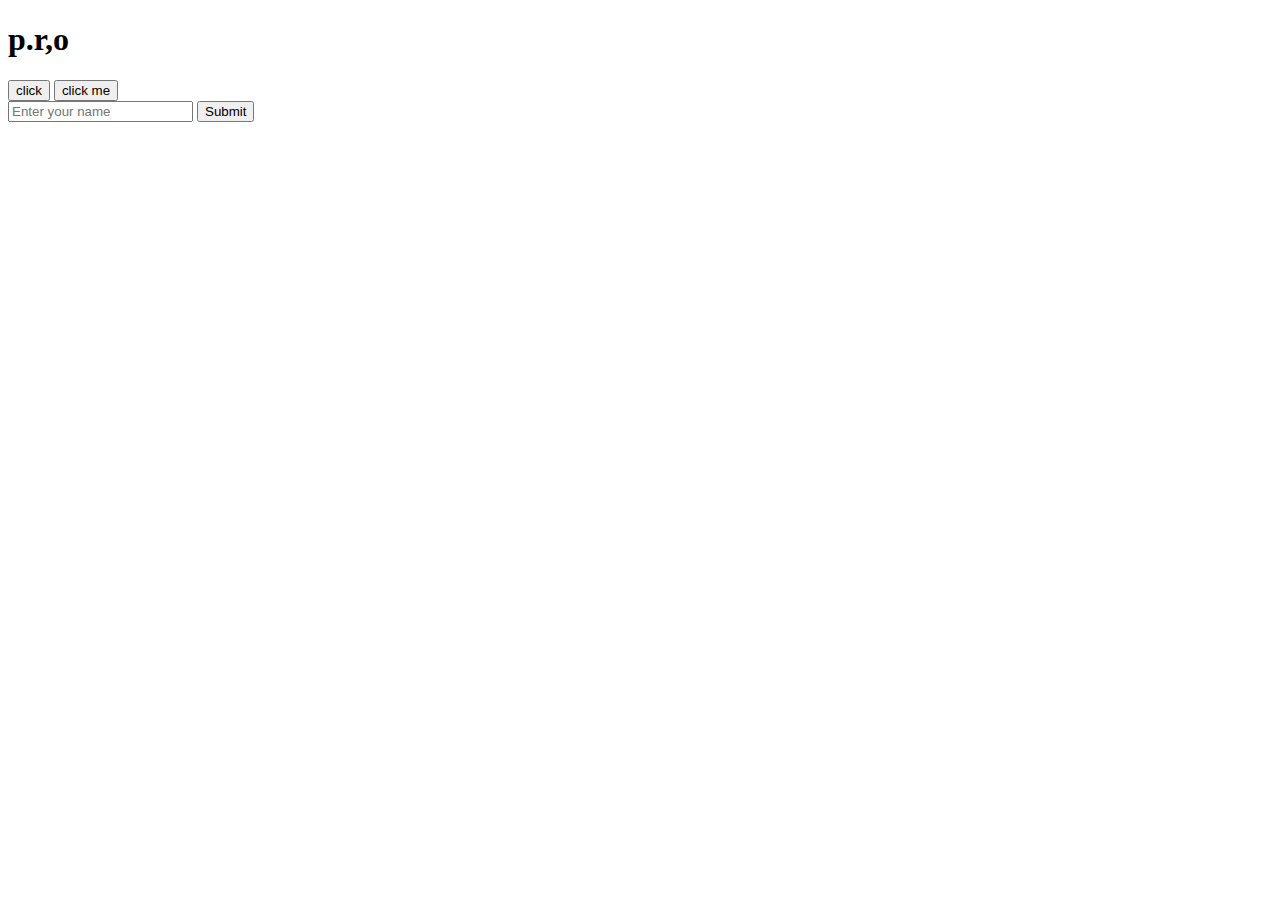
<file: java/index.html>
<!DOCTYPE html>
<html lang="en">
<head>
    <meta charset="UTF-8">
    <meta name="viewport" content="width=device-width, initial-scale=1.0">
    <title>Document</title>
</head>
<body>
        <h1>p.r,o</h1>
        <button id="look">click</button>

        <button id="myButton">click me </button>

        <form action="" name="myForm">
            <input type="text" name="fullName" placeholder="Enter your name">
            <input type="submit">
        </form>
    <script src="index.js"></script>
</body>
</html>
</file>
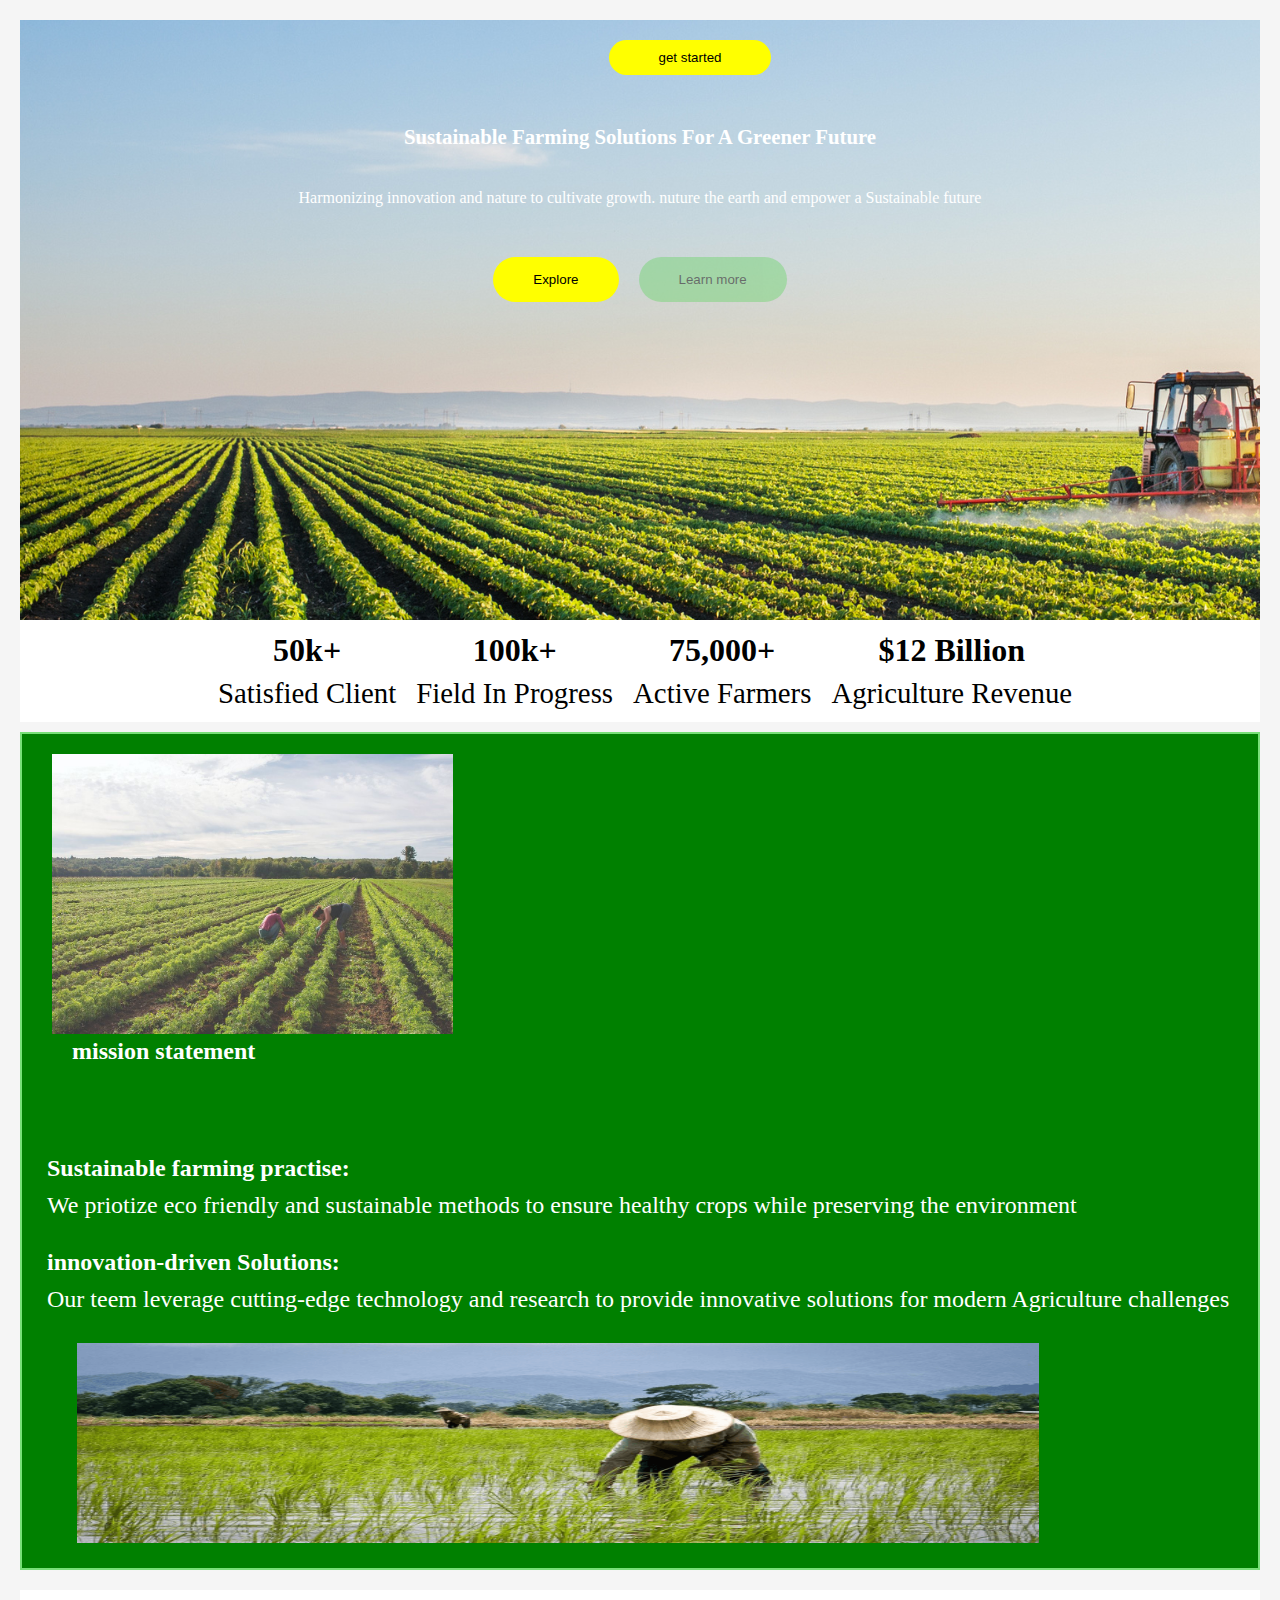
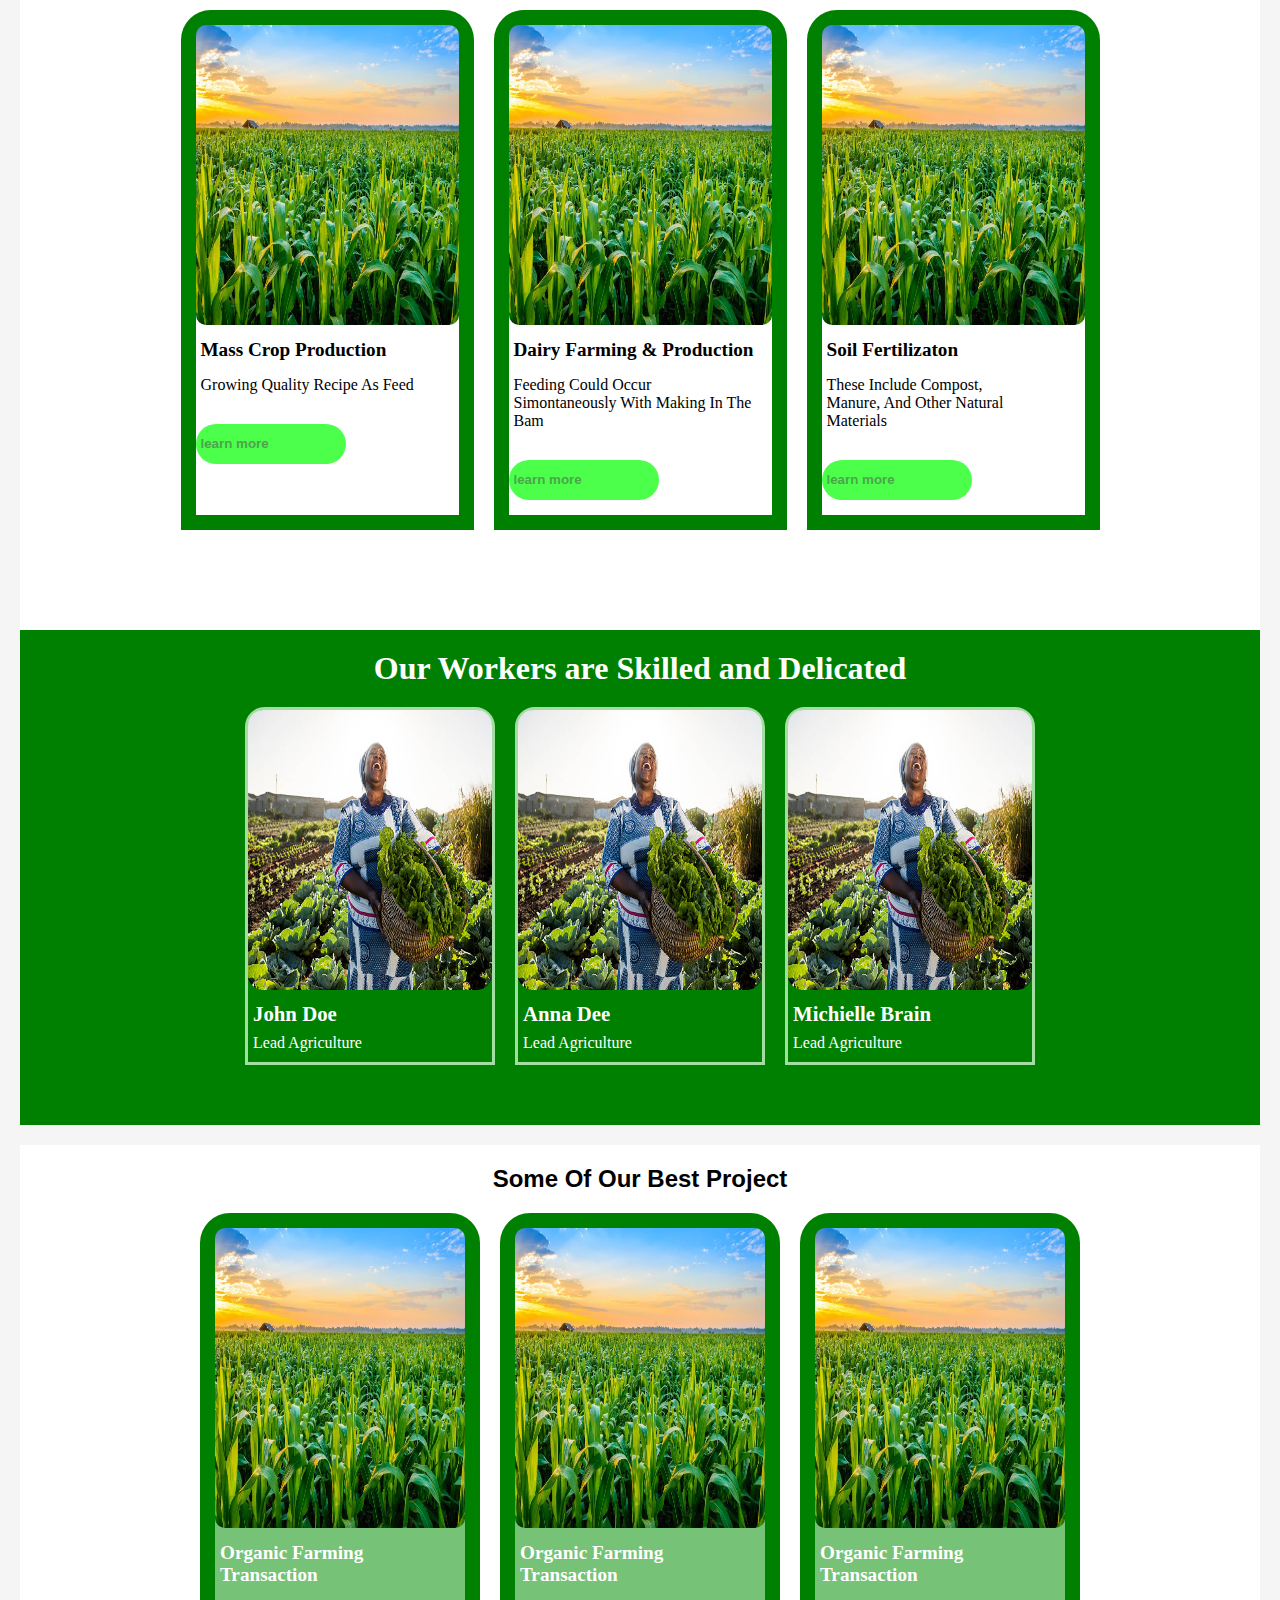
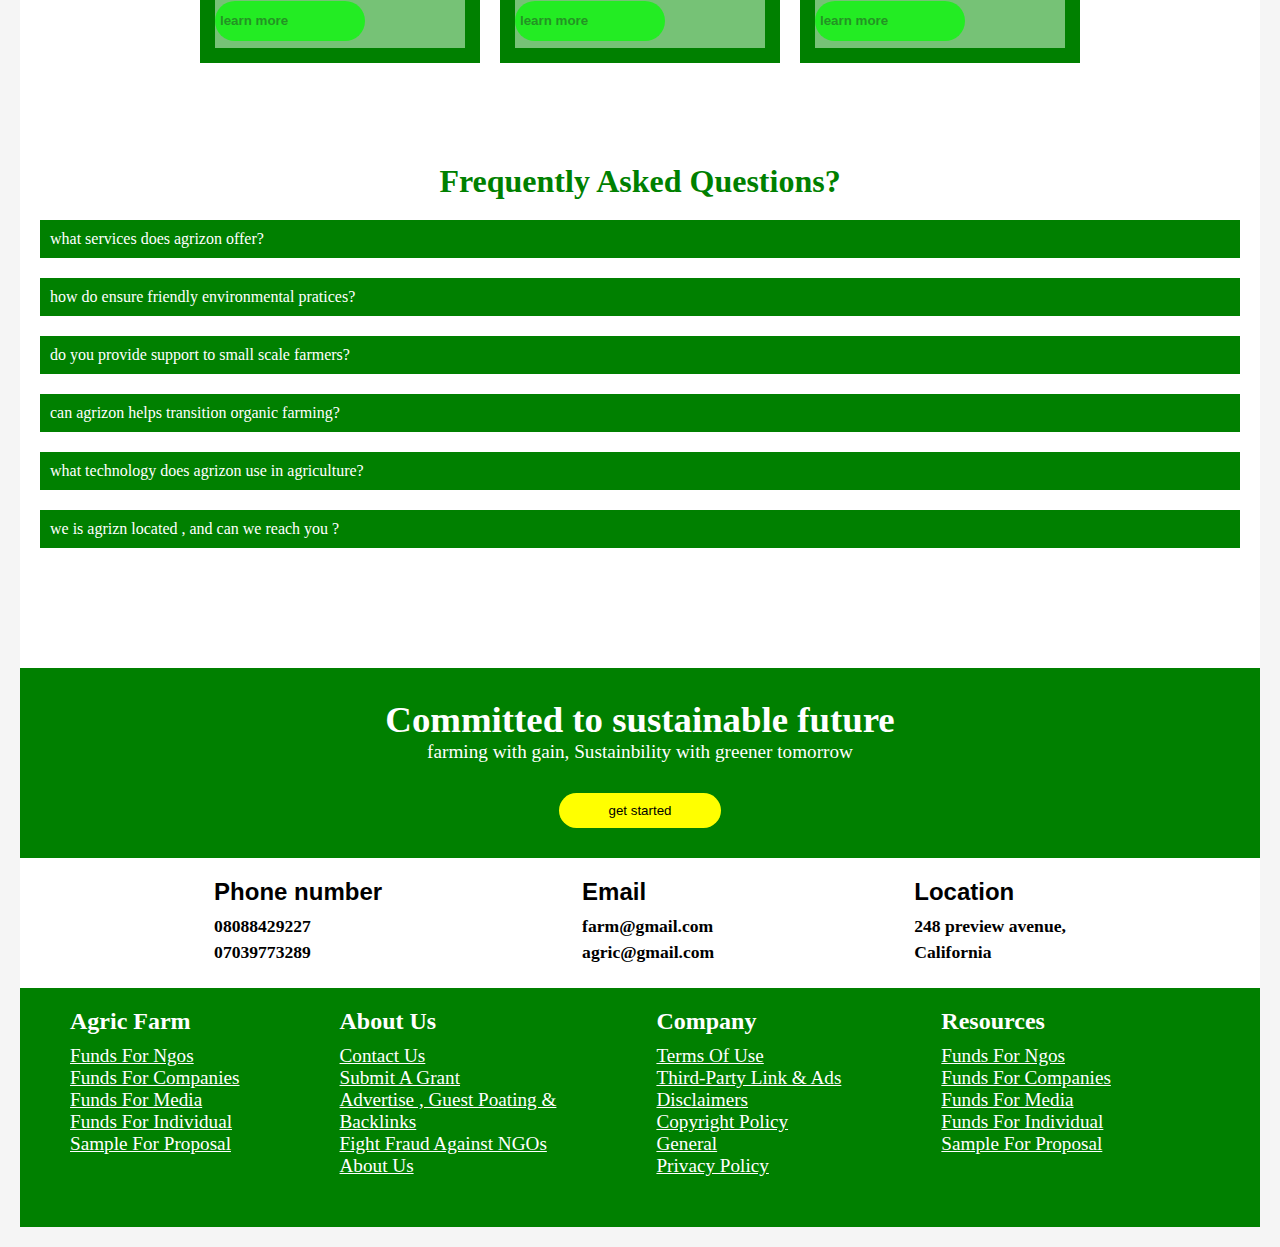
<file: html/assignment.html>
<!DOCTYPE html>
<html lang="en">
<head>
    <meta charset="UTF-8">
    <meta name="viewport" content="width=device-width, initial-scale=1.0">
    <title>Document</title>
    <link rel="stylesheet" href="/css/assignment.css">
</head>
<body>
    <main>
        <section class="sect">
            <div class="main">
                <div class="unordered">
                    <nav>
                        <ul>
                            <li><a href="#">HOME</a></li>
                            <li>about</li>
                            <li>services</li>
                            <li> Sustainbility</li>
                            <li> Contact us</li>
                        </ul>
                    </nav>
                </div>
                <div>
                        <button class="started">get started</button>
                </div>
            </div>
            <div class="sustain">
                <h1 class="sus">Sustainable farming solutions for a greener future</h1>
                <p class="tain">Harmonizing innovation and nature to cultivate growth. nuture the earth and empower a Sustainable future</p>
              <div class="explore">
                <div>
                    <button class="plore">Explore</button>
                </div>
                <div>
                    <button class="learn">Learn more</button>
                </div>
              </div>
            </div>
        </section>
        <section class="sect2">
            <div class="client">
                <div class="box2">
                    <h1 class="box">50k+</h1>
                    <p class="fied">satisfied client</p>
                </div>
                <div>
                    <h1  class="box" >100k+</h1>
                    <p class="fied">Field in progress</p>
                </div>
                <div>
                    <h1 class="box">75,000+</h1>
                    <p class="fied">active farmers</p>
                </div>
                <div >
                    <h1  class="box">$12 Billion</h1>
                    <p class="fied">Agriculture revenue</p>
                </div>
            </div>
        </section>
        <section class="sect3">
            <div class="land">
                <div>
                    <img src="/images/farm.jpeg" alt=""  class="landimg">
                    <p class="box3">mission statement</p>
                </div>
                <div class="farm">
                    <h2 >Sustainable farming practise:</h2>
                    <p >We priotize eco friendly and sustainable methods  to ensure healthy crops while preserving the environment </p>
                    <h2 > innovation-driven Solutions:</h2>
                    <p>Our teem leverage cutting-edge technology and research to provide innovative solutions for modern Agriculture challenges</p>
                    <img src="/images/farmer.png" alt="" class="farmer">
                </div>
            </div>
        </section>
        <section class="mass">
            <div class="crop">
                <div class="feed">
                    <img src="/images/crop2.jpg" alt="" >
                    <h1>mass crop Production</h1> 
                    <p>growing quality recipe as feed</p>
                    <div  class="more">
                        <button>learn more</button>
                    </div>
                </div>
                <div class="feed">
                    <img src="/images/crop2.jpg" alt="" >
                    <h1>dairy farming & Production</h1> 
                    <p >feeding could occur <br> simontaneously with making in the <br> bam </p>
                    <div  class="more">
                        <button>learn more</button>
                    </div>
                </div>
                <div class="feed">
                    <img src="/images/crop2.jpg" alt="" >
                    <h1>soil fertilizaton</h1> 
                    <p>these include compost, <br> manure, and other natural <br> materials</p>
                    <div  class="more">
                        <button>learn more</button>
                    </div>
                </div>
            </div>
            
        </section>
        <section class="sect5">
            <h1 class="are">Our Workers are Skilled and Delicated</h1>
            <div class="ogun">
                <div class="faruk">
                    <img src="/images/farmers2.jpg" alt="" >
                    <h1 >john doe </h1>
                    <p >lead Agriculture</p>
                </div>
                <div class="faruk">
                    <img src="/images/farmers2.jpg" alt="" >
                    <h1 >anna dee </h1>
                    <p >lead Agriculture</p>
                </div>
                <div class="faruk">
                    <img src="/images/farmers2.jpg" alt="" >
                    <h1 >michielle brain </h1>
                    <p >lead Agriculture</p>
                </div>
            </div>
        </section>
        <section class="mass">
            <h1 class="pro">some of our best Project</h1>
            <div class="crop">
                    <div class="feed" id="none">
                        <img src="/images/crop2.jpg" alt="" >
                        <h1>organic farming transaction</h1> 
                        <div  class="more">
                            <button>learn more</button>
                        </div>
                    </div>
                    <div class="feed" id="none">
                        <img src="/images/crop2.jpg" alt="" >
                        <h1>organic farming transaction</h1> 
                        <div  class="more">
                            <button>learn more</button>
                        </div>
                    </div>
                    <div class="feed" id="none">
                        <img src="/images/crop2.jpg" alt="" >
                        <h1>organic farming transaction</h1> 
                        <div  class="more">
                            <button>learn more</button>
                        </div>
                    </div>
                </div>
                <div class="agrizon">
                    <h1> frequently asked Questions?</h1>
                    <p>what services does agrizon offer?</p>
                    <p>how do ensure friendly environmental pratices?</p>
                    <p>do you provide support to small scale farmers?</p>
                    <p>can agrizon helps transition organic farming?</p>
                    <p>what technology does agrizon use in agriculture?</p>
                    <p>we is agrizn located , and can we reach you ?</p>
                </div>
        </section>
        <section class="sect9">
            <div>
                <h1>Committed to sustainable future</h1>
                <p>farming with gain, Sustainbility with greener tomorrow</p>
                <button  class="started">get started</button>
            </div>
        </section>
        <section class="sect10">
            <div>
                <h1>Phone number</h1>
                <p>08088429227</p>
                <p>07039773289</p>
            </div>
            <div>
                <h1>Email</h1>
                <p>farm@gmail.com</p>
                <p>agric@gmail.com</p>
            </div>
            <div>
                <h1>Location</h1>
                <p>248 preview avenue,</p>
                <p>California</p>
            </div>
        </section>
        <section class="sect11">
            <div>
                <h1>agric farm</h1>
                <p><u>funds for ngos</u></p>
                <p><u>funds for companies</u></p>
                <p><u>funds for media</u></p>
                <p><u>funds for individual</u></p>
                <p><u>sample for proposal</u></p>
            </div>
            <div>
                <h1>about us</h1>
                <p><u>contact us</u></p>
                <p><u>submit a grant</u></p>
                <p><u>advertise , guest poating & </u></p>
                <p><u>backlinks</u></p>
                <p><u>fight fraud against NGOs</u></p>
                <p><u>about us </u></p>
            </div>
            <div>
                <h1>Company</h1>
                <p><u>terms of use</u></p>
                <p><u>third-party link & ads</u></p>
                <p><u>Disclaimers</u></p>
                <p><u>copyright policy </u></p>
                <p><u>general</u></p>
                <p><u>privacy policy </u></p>
            </div>
            <div>
                <h1>Resources</h1>
                <p><u>funds for ngos</u></p>
                <p><u>funds for companies</u></p>
                <p><u>funds for media</u></p>
                <p><u>funds for individual</u></p>
                <p><u>sample for proposal</u></p>
            </div>
        </section>
       <!-- <section id="sect">  
        <div class="box4">
            <div class="box5">
                <img src="/images/crop2.jpg" alt="" id="images4">
                <h1 class="box6">mass crop Production</h1>
                <p class="box7">growing quality recipe as feed</p>
               <div  class="learn">
                <button class="more">learn more</button>
               </div>
            </div>
            <div class="box5">
                <img src="/images/sheep.jpg" alt="" id="images4">
                <h1 class="box6">dairy farming & Production</h1>
                <p class="box7">feeding could occur simontaneously with making in the  bam </p>
                <div class="learn">
                    <button class="more">learn more</button>
                </div>
            </div>
            <div class="box5">
                <img src="/images/crop.jpg" alt="" id="images4">
                <h1  class="box6">soil fertilizaton</h1>
                <p class="box7">these include compost, <br> manure, and other natural <br> materials </p>
               <div class="learn">
                <button class="more">learn more</button>
               </div>
            </div>
        </div>
       </section>
       <section class="sect5">
            <h1  class="bx1">Our Workers are Skilled and Delicated</h1>
            <div class="bx">
                <div class="bx2">
                    <img src="/images/farmers2.jpg" alt="" class="images5">
                    <h1 class="bx3">john doe </h1>
                    <p class="bx4">lead Agriculture</p>
                </div>
                <div  class="bx2">
                    <img src="/images/farmers3.jpg" alt="" class="images5">
                    <h1 class="bx3">anna dee</h1>
                    <p  class="bx4">lead Agriculture</p>
                </div>
                <div  class="bx2">
                    <img src="/images/farmer.png" alt="" class="images5">
                    <h1 class="bx3">michielle brain</h1>
                    <p  class="bx4">lead Agriculture</p>
                </div>
            </div>
       </section>
       <section class="sect6">
        <h1>Some of our Project</h1>
        <div>
            <div>
                <img src="" alt="">
                <h1>oragnic farming Transaction </h1>
                <button>Learn more</button>
            </div>
            <div>
                <img src="" alt="">
                <h1>Community Project</h1>
                <button>Learn more</button>
            </div>
            <div>
                <img src="" alt="">
                <h1>smart harvest</h1>
                <button>Learn more</button>
            </div>
        </div>
          
            <h1>frequently Asked Questions</h1>
            <p> What service does Agricon offer?</p>
            <p>How do you ensure environmental friendly practise?</p>
            <p>Do you provide support to small scale farmers?</p>
            <p>Can agrizon help transition to organic farming?</p>
            <p>What technology does Agrizon use in agriculture?</p>
            <p>where is agrizon located ,and can we reach you?</p>
   </section>
   <section>
            <h1> Committed to Sustainable future </h1>
            <p>farming with gain</p>
            <button>Get Started </button>
   </section>
   <section>
    <div>
        <h1>phone number </h1>
        <p>08088429227</p>
        <p>08088429227</p>
    </div>
    <div>
        <h1>Email</h1>
        <p>agricfarming@gmail.com</p>
        <p>agricfarming@gmail.com</p>
    </div>
    <div>
        <h1>location</h1>
        <p>248 preview avenue</p>
        <p>California</p>
    </div>
   </section>
   <section>
        <div>
            <h1>agricfarm</h1>
            <p><u>funds for NGOs</u></p>
            <p><u>funds for companies</u></p>
            <p><u>funds for media</u></p>
            <p><u>funds for individual</u></p>
            <p><u>funds for proposal</u></p>
        </div>
        <div>
            <h1>About us</h1>
            <p><u>Contact us</u></p>
            <p><u>submit a Grant</u></p>
            <p><u>Advertise, Guest posting &</u></p>
            <p><u> backlinks </u></p>
            <p><u>fight fraud against NGOs</u></p>
            <p><u>About us</u></p>
        </div>
        <div>
            <h1>Company</h1>
            <p><u>terms of use </u></p>
            <p><u>thirds-party Link & Ads</u></p>
            <p><u>Disclaimers</u></p>
            <p><u>copyright Policy </u></p>
            <p><u>general</u></p>
            <p><u>privacy policy</u></p>
        </div>
        <div>
            <h1>Resources</h1>
            <p><u>funds for NGOs</u></p>
            <p><u>funds for companies</u></p>
            <p><u>funds for media</u></p>
            <p><u>funds for individual</u></p>
            <p><u>sample proposals</u></p>
        </div>
   </section> -->
</main>
</body>
</html>
</file>
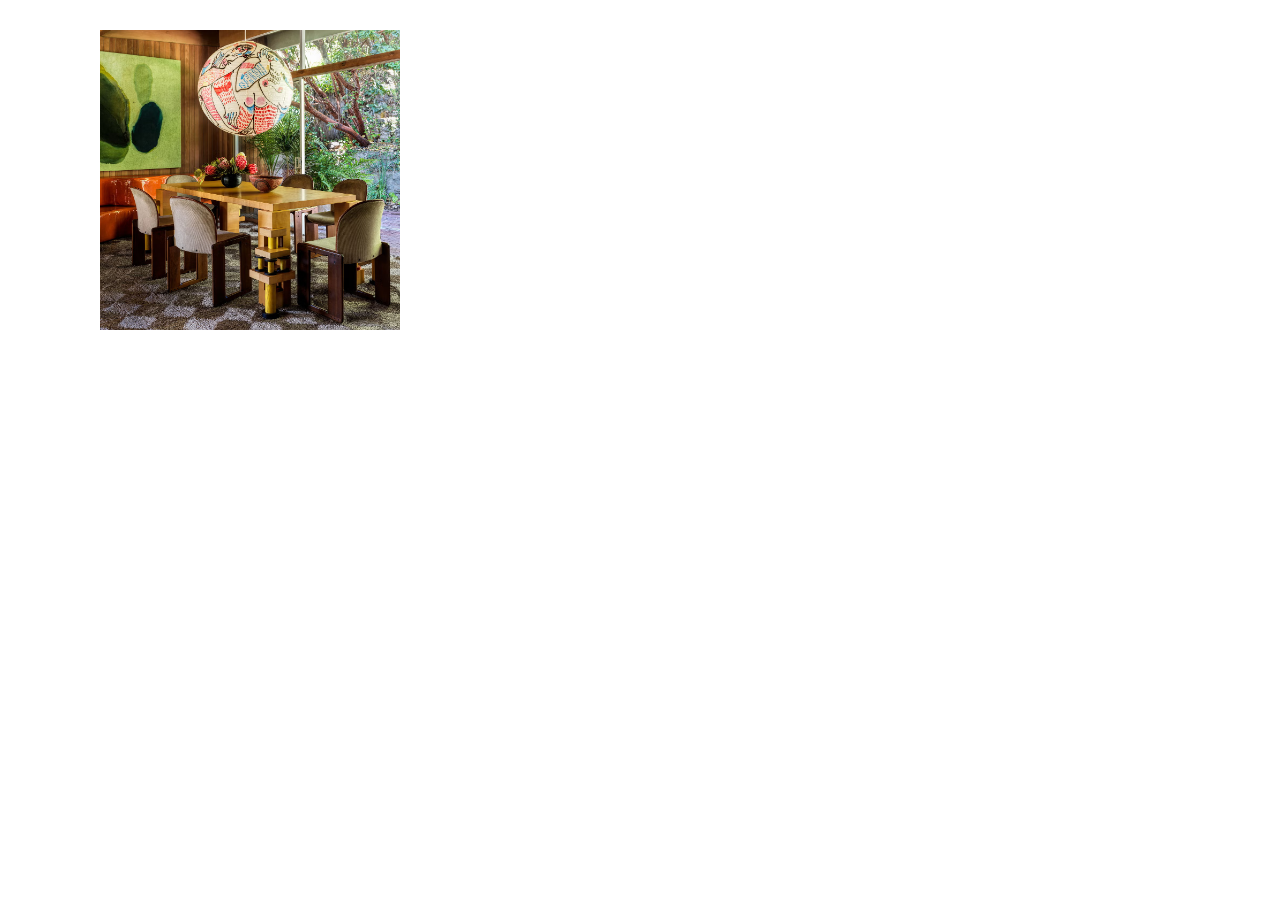
<file: html/funtion.html>
<!DOCTYPE html>
<html lang="en">
<head>
    <meta charset="UTF-8">
    <meta name="viewport" content="width=device-width, initial-scale=1.0">
    <title>Document</title>
    <link rel="stylesheet" href="/css/fubction.css">
</head>
<body>
    <main>
        <section class="sect">
         
                <img src="/images/chair.avif" alt="" class="image">
            <figcaption>
                <img src="/images/chair1.jpg" alt="">
            </figcaption>
        </section>
    </main>
</body>
</html>
</file>
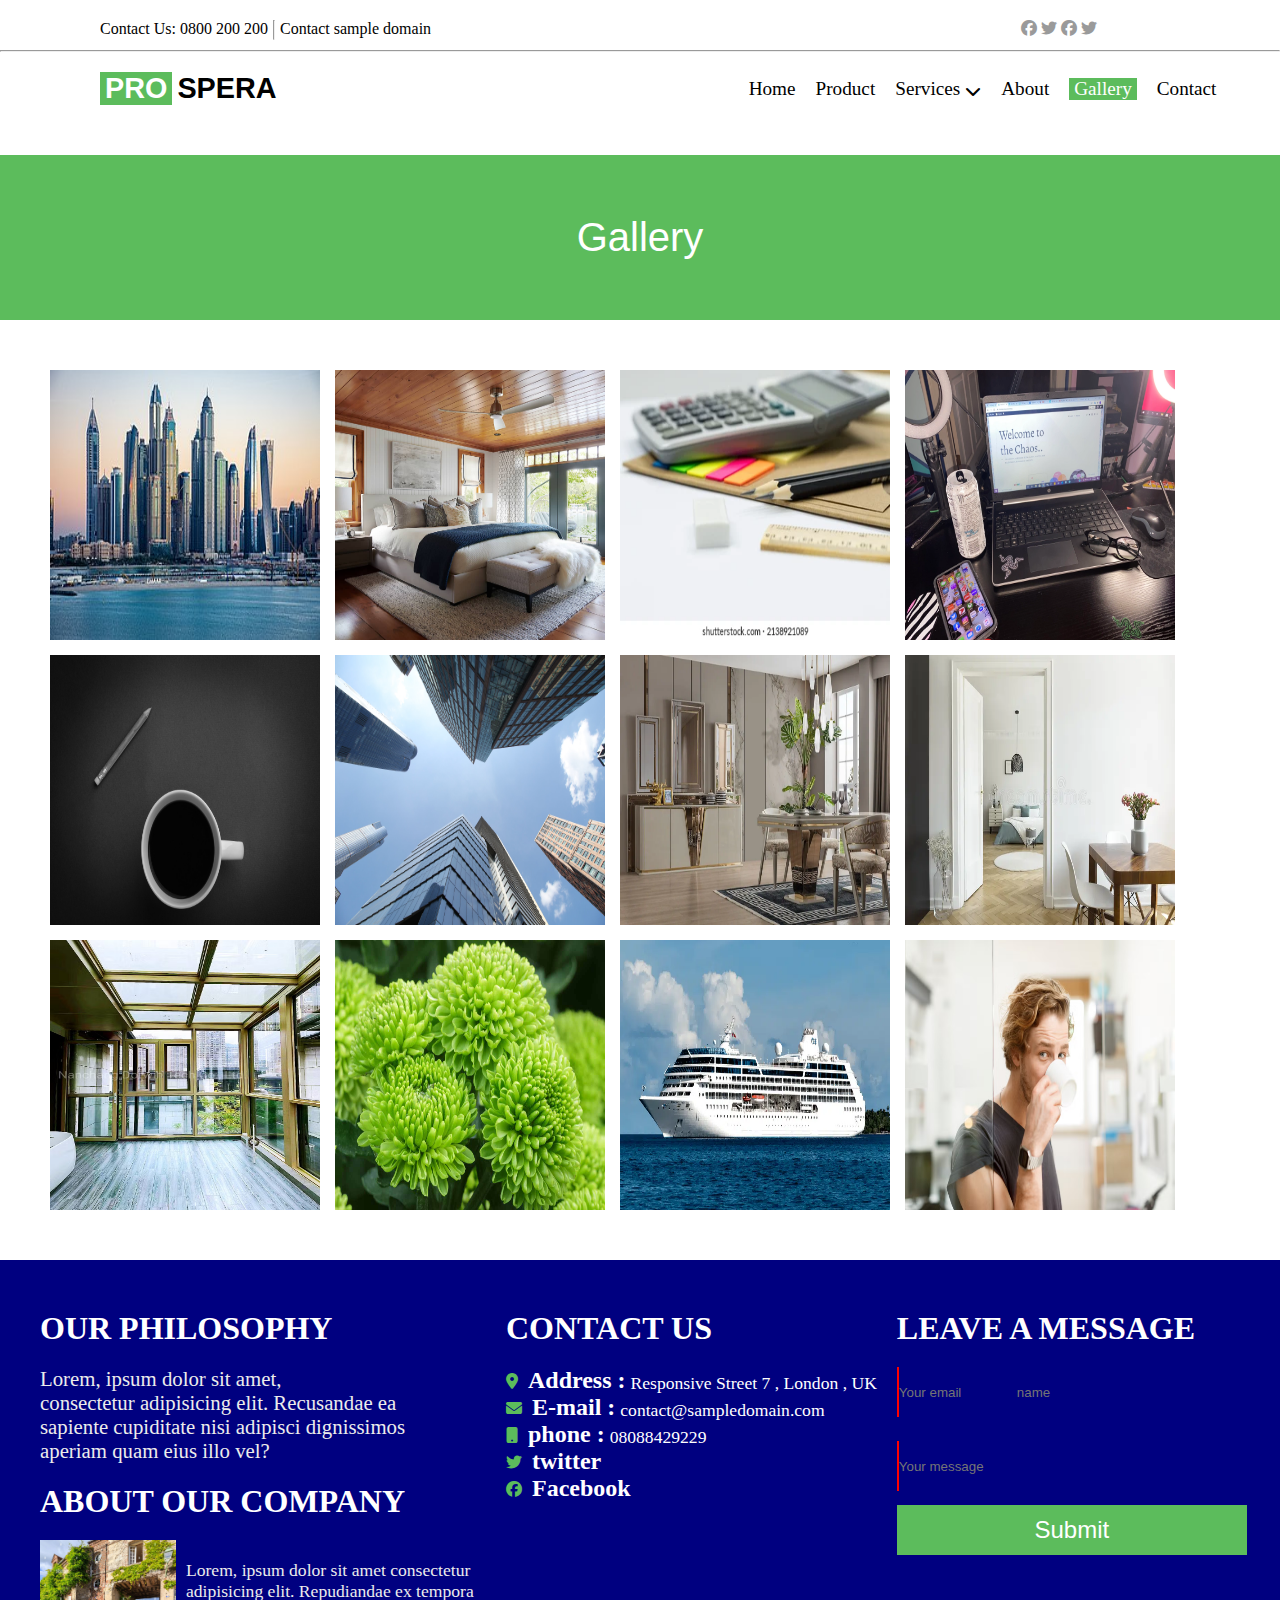
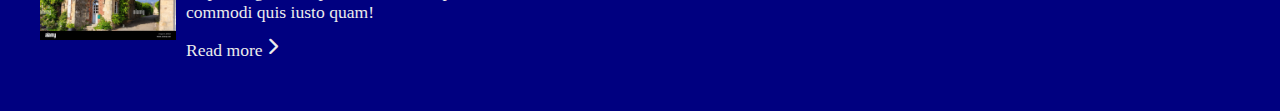
<file: html/gallery.html>
<!DOCTYPE html>
<html lang="en">
<head>
    <meta charset="UTF-8">
    <meta name="viewport" content="width=device-width, initial-scale=1.0">
    <title>gallery</title>
    <link rel="stylesheet" href="/css/gallery.css">
    <link rel="stylesheet" href="/css/all.min.css">
</head>
<body>
    <main>
        <section class="sect">
                <div class="box">
                    <p>Contact Us: 0800 200 200 </p>
                    <hr>
                    <div>
                        <p>Contact sample domain</p>
                    </div>
                </div>
                <div class="branda">
                    <i class="fa-brands fa-facebook logo"></i>
                    <i class="fa-brands fa-twitter logo"></i>
                    <i class="fa-brands fa-facebook logo "></i>
                    <i class="fa-brands fa-twitter logo"></i>
                 
                </div>
        </section>
        <hr>
        <section class="sect1">
            <div class="pro">
                <div class="spera">
                    <h1>PRO</h1>
                </div>
                <h1>SPERA</h1>
            </div>
            <div>
                <nav>
                    <ul>
                        <li><a href="#">home</a></li>
                        <li><a href="#">product</a></li>
                        <div class="chev">
                            <li><a href="#">services</a></li>
                            <div>
                                <i class="fa-solid fa-chevron-down"></i>
                            </div>
                        </div>
                        <li><a href="#">about</a></li>
                        <div class="gall">
                            <li><a href="#">gallery</a></li>
                        </div>
                        <li><a href="#">contact</a></li>
                    </ul>
                </nav>
            </div>
        </section>
        <section class="sect2">
            <p>gallery</p>
        </section>
        <section class="sect3" id="lord">
                <div class="box1">
                    <img src="/images/skyscraper.jpg" alt="img">
                <figcaption>
                    <span>
                        duis autem vel iriure dolor in hendrerit in vulputate velit esse molestie
                    </span>
                </figcaption>
                 </div>
                <div class="box1">
                    <img src="/images/bedroom.jpg" alt="img">
                <figcaption>
                    <span>
                        duis autem vel iriure dolor in hendrerit in vulputate velit esse molestie
                    </span>
                </figcaption>
                 </div>
                <div class="box1">
                    <img src="/images/rule.webp" alt="img">
                <figcaption>
                    <span>
                        duis autem vel iriure dolor in hendrerit in vulputate velit esse molestie
                    </span>
                </figcaption>
                 </div>
                <div class="box1">
                    <img src="/images/work.webp" alt="img">
                <figcaption>
                    <span>
                        duis autem vel iriure dolor in hendrerit in vulputate velit esse molestie
                    </span>
                </figcaption>
                 </div>
             
        </section>
        <section class="sect3">
                <div class="box1">
                    <img src="/images/coffee.jpg!d" alt="img">
                <figcaption>
                    <span>
                        duis autem vel iriure dolor in hendrerit in vulputate velit esse molestie
                    </span>
                </figcaption>
                 </div>
                <div class="box1">
                    <img src="/images/sky.jpg" alt="img">
                <figcaption>
                    <span>
                        duis autem vel iriure dolor in hendrerit in vulputate velit esse molestie
                    </span>
                </figcaption>
                 </div>
                <div class="box1">
                    <img src="/images/dinning.webp" alt="img">
                <figcaption>
                    <span>
                        duis autem vel iriure dolor in hendrerit in vulputate velit esse molestie
                    </span>
                </figcaption>
                 </div>
                <div class="box1">
                    <img src="/images/sitting.webp" alt="img">
                <figcaption>
                    <span>
                        duis autem vel iriure dolor in hendrerit in vulputate velit esse molestie
                    </span>
                </figcaption>
                 </div>
             
        </section>
        <section class="sect3" >
                <div class="box1" >
                    <img src="/images/balcony.avif" alt="img">
                <figcaption>
                    <span>
                        duis autem vel iriure dolor in hendrerit in vulputate velit esse molestie
                    </span>
                </figcaption>
                 </div>
                <div class="box1">
                    <img src="/images/flower.jpg" alt="img">
                <figcaption>
                    <span>
                        duis autem vel iriure dolor in hendrerit in vulputate velit esse molestie
                    </span>
                </figcaption>
                 </div>
                <div class="box1">
                    <img src="/images/ship.webp" alt="img">
                <figcaption>
                    <span>
                        duis autem vel iriure dolor in hendrerit in vulputate velit esse molestie
                    </span>
                </figcaption>
                 </div>
                <div class="box1">
                    <img src="/images/guy.avif" alt="img">
                <figcaption>
                    <span>
                        duis autem vel iriure dolor in hendrerit in vulputate velit esse molestie
                    </span>
                </figcaption>
                 </div>
             
        </section>

        <section class="sect4">
            <div>
                <h1>OUR PHILOSOPHY</h1>
               <div class="philo">
                <p>Lorem, ipsum dolor sit amet, <br>consectetur adipisicing elit. Recusandae ea sapiente cupiditate nisi adipisci dignissimos aperiam quam eius illo vel?</p>
               </div>
            <h1>ABOUT OUR COMPANY</h1>
            <div class="house">
                <div>
                    <img src="/images/house1.jpg" alt="">
                </div>
                <div class="hou">
                    <p>Lorem, ipsum dolor sit amet consectetur adipisicing elit. Repudiandae ex tempora commodi quis iusto quam!</p>
                <a href="#">Read more <i class="fa-solid fa-chevron-right"></i></a>
                </div>
            </div>
            </div>
            <div>
                <h1>CONTACT US</h1>
                 <div class="add">
                    <i class="fa-solid fa-location-dot heart"></i> 
                    <div class="dress">
                      <h2>Address :</h2>
                      <div>
                        <p>Responsive Street 7 , London , UK</p>
                      </div>
                    </div>
                 </div>
                 <div class="add">
                    <i class="fa-solid fa-envelope heart"></i>
                    <div class="dress">
                      <h2>E-mail :</h2>
                      <div>
                        <p>contact@sampledomain.com</p>
                      </div>
                    </div>
                 </div>
           
                 <div class="add">
                    <i class="fa-solid fa-mobile-button heart"></i>
                    <div class="dress">
                      <h2>phone :</h2>
                      <div>
                        <p>08088429229 </p>
                      </div>
                    </div>
                 </div>
            
                 <div class="add">
                    <i class="fa-brands fa-twitter heart"></i> 
                    <div class="dress">
                      <h2>twitter</h2>
                      
                    </div>
                 </div>
            
                 <div class="add">
                    <i class="fa-brands fa-facebook heart"></i> 
                    <div class="dress">
                      <h2>Facebook</h2>
                    </div>
                 </div>
            </div>
            </div>
            <div class="email">
                <h1>LEAVE A MESSAGE</h1>
                <input type="text"  placeholder="Your email &nbsp; &nbsp;&nbsp;&nbsp;&nbsp;&nbsp;&nbsp;&nbsp;&nbsp;&nbsp;&nbsp;&nbsp;&nbsp;name"><br>
                <input type="text" placeholder="Your message" class="message"><br>
                <button>submit</button>
            </div>
        </section> 
    </main>
</body>
</html>
</file>
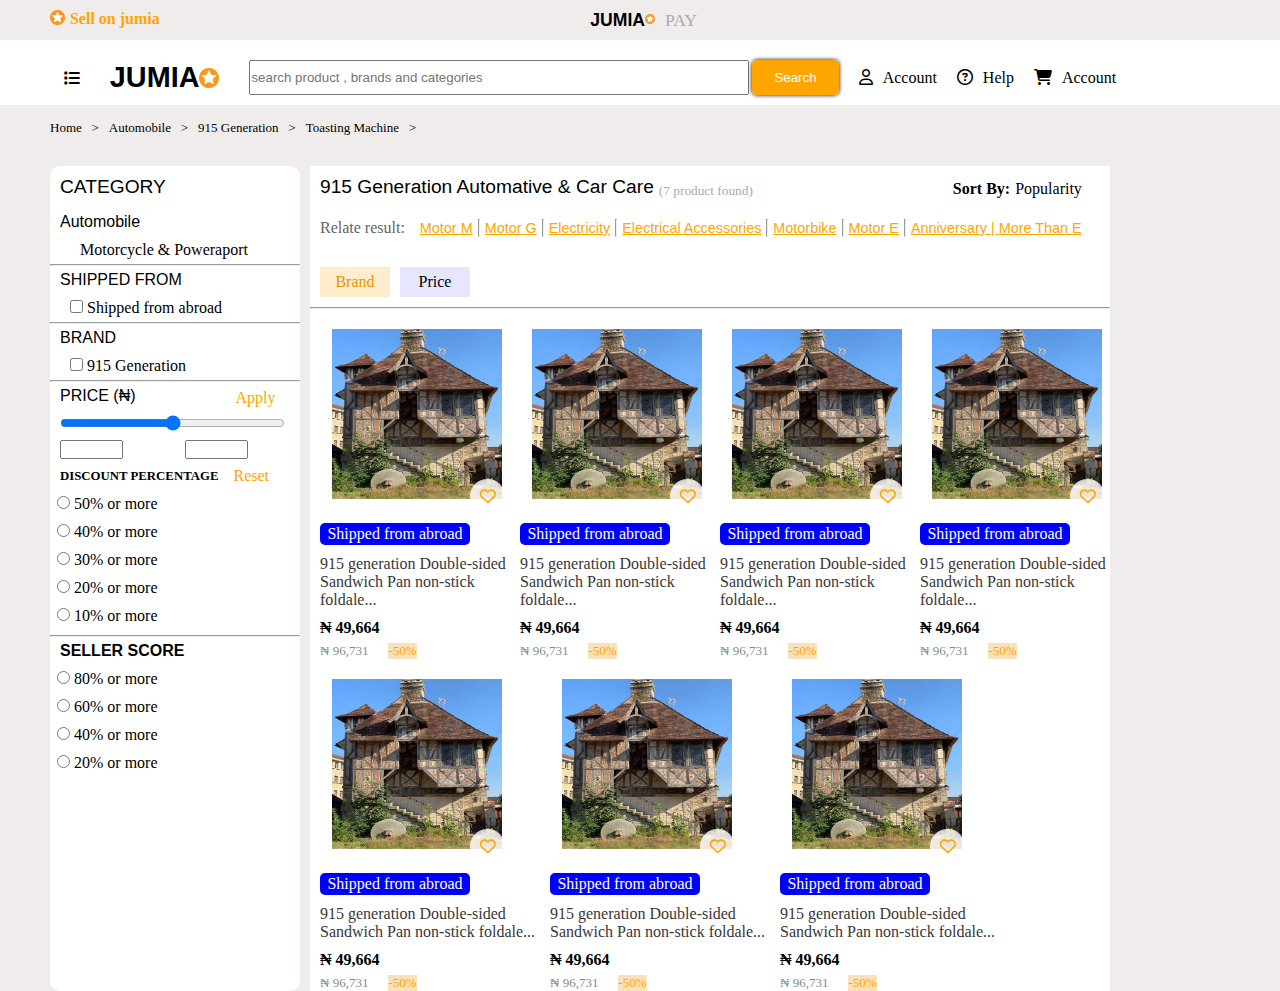
<file: html/jumia.html>
<!DOCTYPE html>
<html lang="en">
<head>
    <meta charset="UTF-8">
    <meta name="viewport" content="width=device-width, initial-scale=1.0">
    <title>jumia</title>
    <link rel="stylesheet" href="/css/jumia.css">
    <link rel="stylesheet" href="/css/all.min.css">
</head>
<body>
    <main>
        <section class="sect">
            <div>
              <div class="sell">
                <div>
                    <img src="/images/jumia-icon.png" alt="">
                </div>
                <div>
                    <h4>Sell on jumia</h4>
                </div>
              </div>
                
            </div>
            <div>  
                <div class="pay">
                    <div>
                        <div class="logo">
                            <div>
                                <h3>JUMIA  </h3>
                            </div>
                                <div>
                                    <img src="/images/jumia-icon.png" alt="">
                                </div>
                        </div>
                      
                    </div>
                    <div>
                        <p>PAY</p>
                    </div>
                </div>
            </div>
            
        </section>
        <section class="sect1">
            <div class="mia">
                <div class="icon"><i class="fa-solid fa-list "></i></div>
                <div class="mehn">
                    <h1>JUMIA</h1>
                    <div>
                        <img src="/images/jumia-icon.png" alt="">
                    </div>
                </div>
                
            </div>
             <div class="brand"> 
                <div>
                    <input type="search" placeholder="search product , brands and categories">
                </div>
              <div class="btn">
                <button>search</button>
              </div>
             </div>
             <div class="account">
                <div>
                        <i class="fa-regular fa-user"></i>
                    </div>
                <div >
                    <p>account</p>
                </div>
                    
             </div>
             <div class="account">
                <div>
                    <i class="fa-regular fa-circle-question"></i>
                    </div>
                <div>
                    <p>help</p>
                </div>
                    
             </div>
             <div class="account">
                <div>
                        <i class="fas fa-shopping-cart"></i>
                    </div>
                <div>
                    <p>account</p>
                </div>
                    
             </div>
             
            </section>
        <section class="sect2">
            <div>
                <p>home &nbsp; ></p>
            </div>
            <div>
                <p>automobile &nbsp; > </p>
            </div>
            <div>
                <p>915 generation &nbsp; > </p>
            </div>
            <div>
                <p>toasting machine &nbsp; > </p>
            </div>
        </section>
        <section class="sect3">
            <div class="cate">
                <div class="gory">
                    <h2>CATEGORY</h2>
                    <h4>automobile</h4>
                    <p>motorcycle & poweraport</p>
                    <hr>
                    <h4>SHIPPED FROM</h4>
                <div class="box1">
                    <input type="checkbox">
                    <label for="hd">Shipped from abroad</label>
                </div>
                    <hr>
                    <h4>BRAND</h4>
                <div class="box1">
                    <input type="checkbox">
                    <label for="j">915 Generation</label>
                </div>
                <hr>
                    <div class="price">
                       <div>
                        <h4>PRICE (&#8358)</h4>
                       </div>
                       <div>
                        <p>apply</p>
                       </div>
                    </div>
                    <input type="range"  class="range">
                </div>
            <div class="number">
               <div>
                <input type="number" class="num">
               </div>
                <div>
                    <input type="number " class="num">
                </div>
            </div>
            <div class="dis">
                <div>
                 <h6>DISCOUNT PERCENTAGE</h6>
                </div>
                <div>
                 <p>Reset</p>
                </div>
             </div>
            <div class="rad">
                <input type="radio">
                <label for="rad">50% or more</label>
            </div>
            <div class="rad">
                <input type="radio">
                <label for="rad">40% or more</label>
            </div>
            <div class="rad">
                <input type="radio">
                <label for="rad">30% or more</label>
            </div>
           
            <div class="rad"> 
                <input type="radio">
                <label for="rad">20% or more</label>
            </div>
            
           <div class="rad">
                 <input type="radio">
                <label for="rad">10% or more</label>
           </div>
           <hr>
            <h4  class="score">SELLER SCORE</h4>
            <div class="rad">
                <input type="radio">
                <label for="rad">80% or more</label>
            </div>
            <div class="rad">
                <input type="radio">
                <label for="rad">60% or more</label>
            </div>
             <div class="rad">
                <input type="radio">
                <label for="rad">40% or more</label>
             </div>
            <div class="rad">
                <input type="radio">
                <label for="rad">20% or more</label>
            </div>
            </div>
            <div class="pro">
                <div class="care">
                    <div class="roll">
                        <h1>915 generation automative & car care</h1>
                        <div>
                            <p class="found">(7 product found) </p>
                        </div>
                    </div>
                    <div class="sort">
                           <h4>sort by: </h4>
                        <div>
                            <p>popularity</p>
                        </div>
                    </div>
                </div>
                <div class="result">
                    <div>
                        <p>Relate result:</p>
                    </div>
                     <div>
                        <u>motor m</u>
                     </div><hr>
                     <div>
                        <u>motor g</u>
                     </div><hr>
                     <div>
                        <u>electricity</u>
                     </div><hr>
                     <div>
                        <u>electrical accessories</u>
                     </div><hr>
                     <div>
                        <u>motorbike</u>
                     </div><hr>
                     <div>
                        <u>motor e</u>
                     </div><hr>
                     <div>
                        <u>anniversary | more than e</u>
                     </div>
                </div>
                <div class="box2">
                    <div class="bran">
                        <p>brand</p>
                    </div>
                    <div class="bran" id="bran">
                        <p>price</p>
                    </div>
                </div>
                <hr>
                <div class="box4">
                    <div class="box3">
                        <img src="/images/house.webp" alt="">
                        <div class="heart">
                            <i class="fa-regular fa-heart " style="color: orange ;"></i>
                        </div>
                        <div class="row">
                            <p>Shipped from abroad</p>
                        </div>
                        <p class="roww">915 generation Double-sided Sandwich Pan non-stick foldale...</p>
                        <h4> &#8358 49,664</h4>
                        <div class="naira">
                            <div>
                                <p>&#8358 96,731</p>
                            </div>
                            <div class="per">
                                <p>-50%</p>
                            </div>
                        </div>
                    </div>
                    <div class="box3">
                        <img src="/images/house.webp" alt="">
                        <div class="heart">
                            <i class="fa-regular fa-heart " style="color: orange ;"></i>
                        </div>
                        <div class="row">
                            <p>Shipped from abroad</p>
                        </div>
                        <p class="roww">915 generation Double-sided Sandwich Pan non-stick foldale...</p>
                        <h4> &#8358 49,664</h4>
                        <div class="naira">
                            <div>
                                <p>&#8358 96,731</p>
                            </div>
                            <div class="per">
                                <p>-50%</p>
                            </div>
                        </div>
                    </div>
                    <div class="box3">
                        <img src="/images/house.webp" alt="">
                        <div class="heart">
                            <i class="fa-regular fa-heart " style="color: orange ;"></i>
                        </div>
                        <div class="row">
                            <p>Shipped from abroad</p>
                        </div>
                        <p class="roww">915 generation Double-sided Sandwich Pan non-stick foldale...</p>
                        <h4> &#8358 49,664</h4>
                        <div class="naira">
                            <div>
                                <p>&#8358 96,731</p>
                            </div>
                            <div class="per">
                                <p>-50%</p>
                            </div>
                        </div>
                    </div>
                    <div class="box3">
                        <img src="/images/house.webp" alt="">
                        <div class="heart">
                            <i class="fa-regular fa-heart " style="color: orange ;"></i>
                        </div>
                        <div class="row">
                            <p>Shipped from abroad</p>
                        </div>
                        <p class="roww">915 generation Double-sided Sandwich Pan non-stick foldale...</p>
                        <h4> &#8358 49,664</h4>
                        <div class="naira">
                            <div>
                                <p>&#8358 96,731</p>
                            </div>
                            <div class="per">
                                <p>-50%</p>
                            </div>
                        </div>
                    </div>
                </div>
                <div class="rep">
                    <div class="box3">
                        <img src="/images/house.webp" alt="">
                        <div class="heart">
                            <i class="fa-regular fa-heart " style="color: orange ;"></i>
                        </div>
                        <div class="row">
                            <p>Shipped from abroad</p>
                        </div>
                        <p class="roww">915 generation Double-sided Sandwich Pan non-stick foldale...</p>
                        <h4> &#8358 49,664</h4>
                        <div class="naira">
                            <div>
                                <p>&#8358 96,731</p>
                            </div>
                            <div class="per">
                                <p>-50%</p>
                            </div>
                        </div>
                    </div> <div class="box3">
                        <img src="/images/house.webp" alt="">
                        <div class="heart">
                            <i class="fa-regular fa-heart " style="color: orange ;"></i>
                        </div>
                        <div class="row">
                            <p>Shipped from abroad</p>
                        </div>
                        <p class="roww">915 generation Double-sided Sandwich Pan non-stick foldale...</p>
                        <h4> &#8358 49,664</h4>
                        <div class="naira">
                            <div>
                                <p>&#8358 96,731</p>
                            </div>
                            <div class="per">
                                <p>-50%</p>
                            </div>
                        </div>
                    </div> <div class="box3">
                        <img src="/images/house.webp" alt="">
                        <div class="heart">
                            <i class="fa-regular fa-heart " style="color: orange ;"></i>
                        </div>
                        <div class="row">
                            <p>Shipped from abroad</p>
                        </div>
                        <p class="roww">915 generation Double-sided Sandwich Pan non-stick foldale...</p>
                        <h4> &#8358 49,664</h4>
                        <div class="naira">
                            <div>
                                <p>&#8358 96,731</p>
                            </div>
                            <div class="per">
                                <p>-50%</p>
                            </div>
                        </div>
                    </div>
                </div>
            </div>
            
        </section>
    </main>
</body>
</html>
</file>
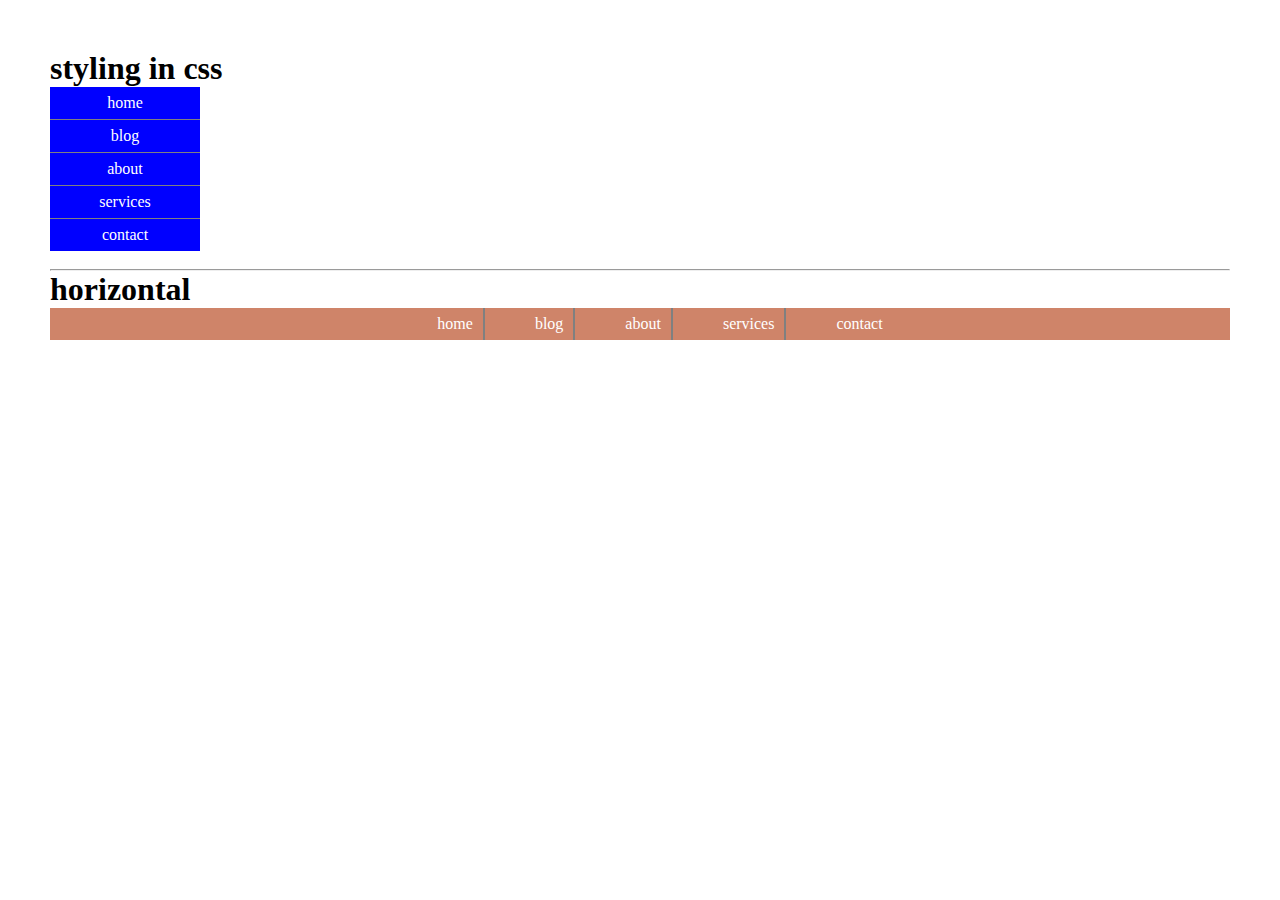
<file: html/menu.html>
<!DOCTYPE html>
<html lang="en">
<head>
    <meta charset="UTF-8">
    <meta name="viewport" content="width=device-width, initial-scale=1.0">
    <title>Document</title>
    <link rel="stylesheet" href="/css/menu.css">
</head>
<body>
    <main>
        <h1>styling in css</h1>


    <nav class="vert">
        <ul>
            <li><a href="#">home</a></li>
            <li><a href="#">blog</a></li>
            <li><a href="#">about</a></li>
            <li><a href="#">services</a></li>
            <li><a href="#">contact</a></li>
        </ul>
    </nav>
<br>
 <hr>

     <h1>horizontal</h1>
    <nav class="hor">
        <ul>
            <li><a href="#">home</a></li>
            <li><a href="#">blog</a></li>
            <li><a href="#">about</a></li>
            <li><a href="#">services</a></li>
            <li><a href="#">contact</a></li>
        </ul>
    </nav>
 
    </main>
</body>
</html>
</file>
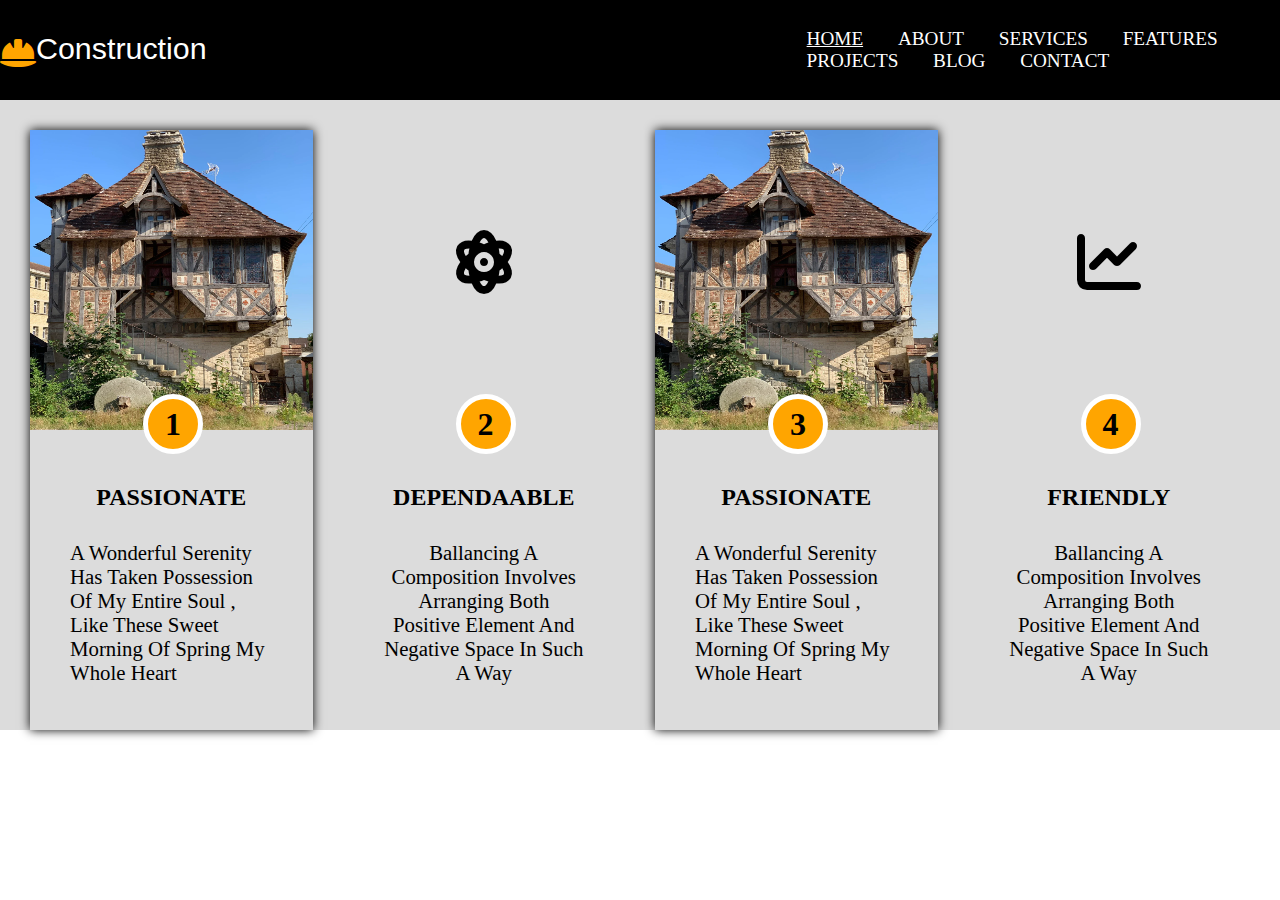
<file: html/responsive.html>
<!DOCTYPE html>
<html lang="en">
<head>
    <meta charset="UTF-8">
    <meta name="viewport" content="width=device-width, initial-scale=1.0">
    <title>Document</title>
    <link rel="stylesheet" href="/css/all.min.css">
    <link rel="stylesheet" href="/css/responsive.css">
    <style>
        @import url(/css/responsiveness.css);
    </style>
</head>
<body>
    <main>
        <section class="sect">
            <div class="box2">
                <div>
                    <i class="fa-solid fa-helmet-safety fa-2x  box3"></i>
                </div>
                <div>
                    <h1 class="box1"> construction</h1>
                </div>
            </div>
            <div class="box">
                <nav>
                    <ul>
                        <li><a href="#" class="home">HOME</a></li>
                        <li>ABOUT</li>
                        <li>SERVICES</li>
                        <li>FEATURES</li>
                        <li>PROJECTS</li>
                        <li>BLOG</li>
                        <li>CONTACT</li>
                    </ul>
                </nav>
            </div>
        </section>
        <section class="sect2">
            <div class="passion">
                <img src="/images/house.webp" alt="">
                <h1 class="one">1</h1>
                <p class="nate">PASSIONATE</p>
                <P class="wonderful">A wonderful serenity has taken  possession of my entire soul , like these sweet morning of  spring my whole heart</P>
            </div>
            <!-- <div class="box5">
                <img src="/images/house1.jpg" alt="" class="box4">
                <h1 class="box6">1</h1>
                <p class="box7"> PASSIONATE</p>
                <p class="box8">A wonderful serenity has taken  possession of my entire soul , like these sweet morning of  spring my whole heart</p>
            </div> -->
              <div class="depend">
                <i class="fas fa-atom fa-4x icon"></i>
                <h1 class="two">2</h1>
                <p class="pend">DEPENDAABLE</p>
                <p class="ballance">ballancing a composition involves arranging both positive  element and negative space in such a way </p>
              </div>
          
           
        
              <div class="passion">
                <img src="/images/house.webp" alt="">
                <h1 class="one">3</h1>
                <p class="nate">PASSIONATE</p>
                <P class="wonderful">A wonderful serenity has taken  possession of my entire soul , like these sweet morning of  spring my whole heart</P>
            </div>
            
            <div class="depend">
                <i class="fas fa-chart-line fa-4x icon"></i>
                <h1 class="two">4</h1>
                <p class="pend">FRIENDLY</p>
                <p class="ballance">ballancing a composition involves arranging both positive  element and negative space in such a way </p>
              </div>
            <!-- <div class="box5">
                <img src="/images/house.webp" alt=""  class="box4">
                <h1 class="box6">3</h1>
                <p class="box7">HONEST</p>
                <p class="box8">Far far way, behind the word <br> mountians , far from the <br> countries vokalia and <br> consonatia</p>
            </div> -->
                    <!-- <div class="depend">
                        <i class="fas fa-chart-line fa-4x icon"></i>
                        <h1 class="two">4</h1>
                        <p class="pend">FRIENDLY</p>
                        <p class="ballance">ballancing a composition involves arranging both positive  element and negative space in such a way </p>
                      </div> -->
        </section>
        <!-- <section id="sect2">
            <h1 class="article">article</h1>
            <p>Lorem ipsum, dolor sit amet consectetur adipisicing elit. Sunt sit vel iste similique quisquam ipsa perferendis illum ad tempore voluptatum.</p>
        </section> -->
    </main>
</body>
</html>
</file>
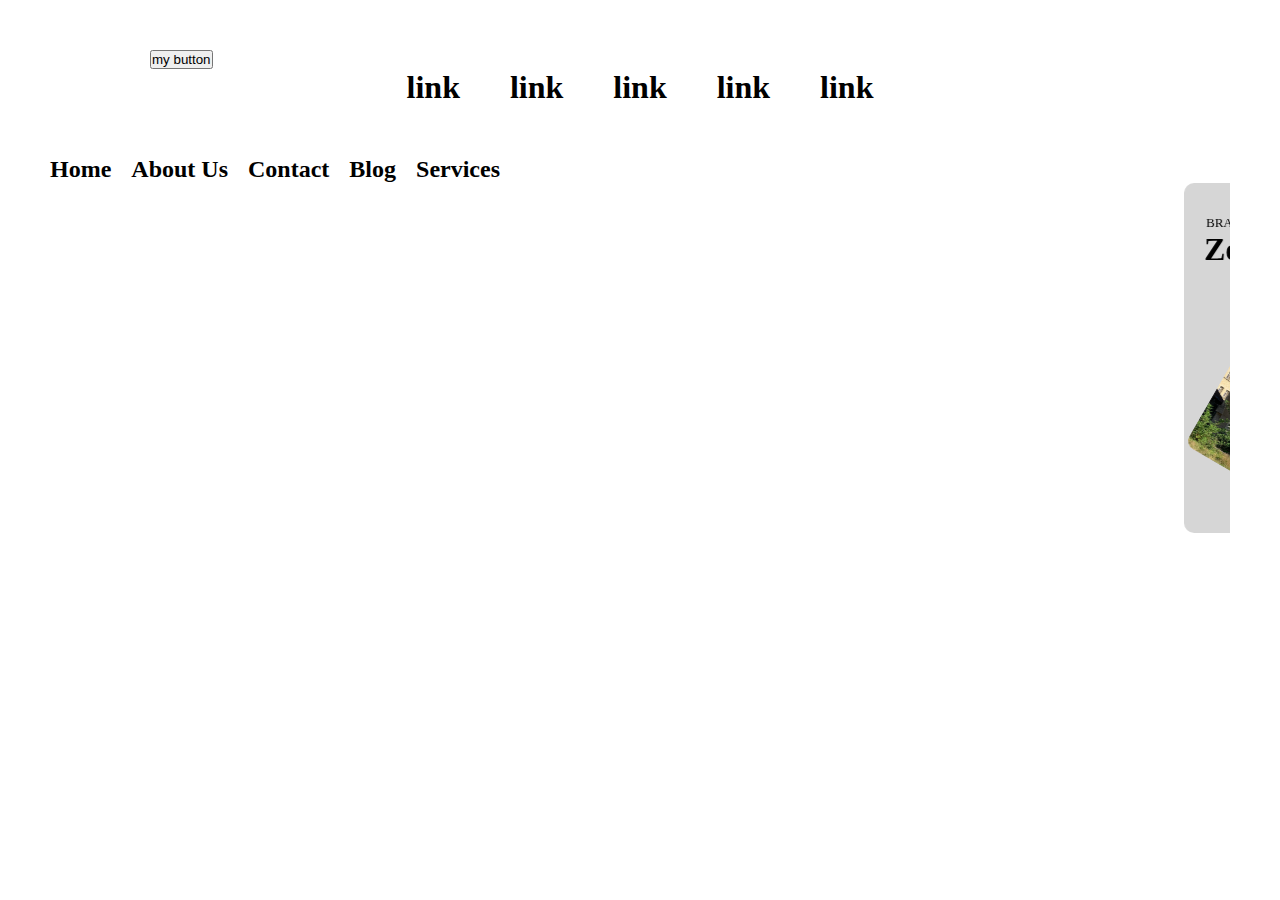
<file: html/transition.html>
<!DOCTYPE html>
<html lang="en">
<head>
    <meta charset="UTF-8">
    <meta name="viewport" content="width=device-width, initial-scale=1.0">
    <title>Document</title>
    <link rel="stylesheet" href="/css/transition.css">
</head>
<body>
    <div class="but">
        <button>my button</button>
    </div>

    <div class="box">
        <nav>
            <ul>
                <li><a href="#">link</a></li>
                <li><a href="#">link</a></li>
                <li><a href="#">link</a></li>
                <li><a href="#">link</a></li>
                <li><a href="#">link</a></li>
            </ul>
        </nav>
    </div>

    <div class="exer">
        <nav>
            <ul>
                <li>home</li>
                <li>about us</li>
                <li>contact</li>
                <li>blog</li>
                <li>services</li>
            </ul>
        </nav>
    </div>

    <section>
    <marquee behavior="" direction="left">
        <div class="brand">
        <p>BRANDING</p>
         <h1>Zoik agency</h1>
         <img src="/images/house.webp" alt="">
        </div>
    </marquee>
    </section>
</body>
</html>
</file>
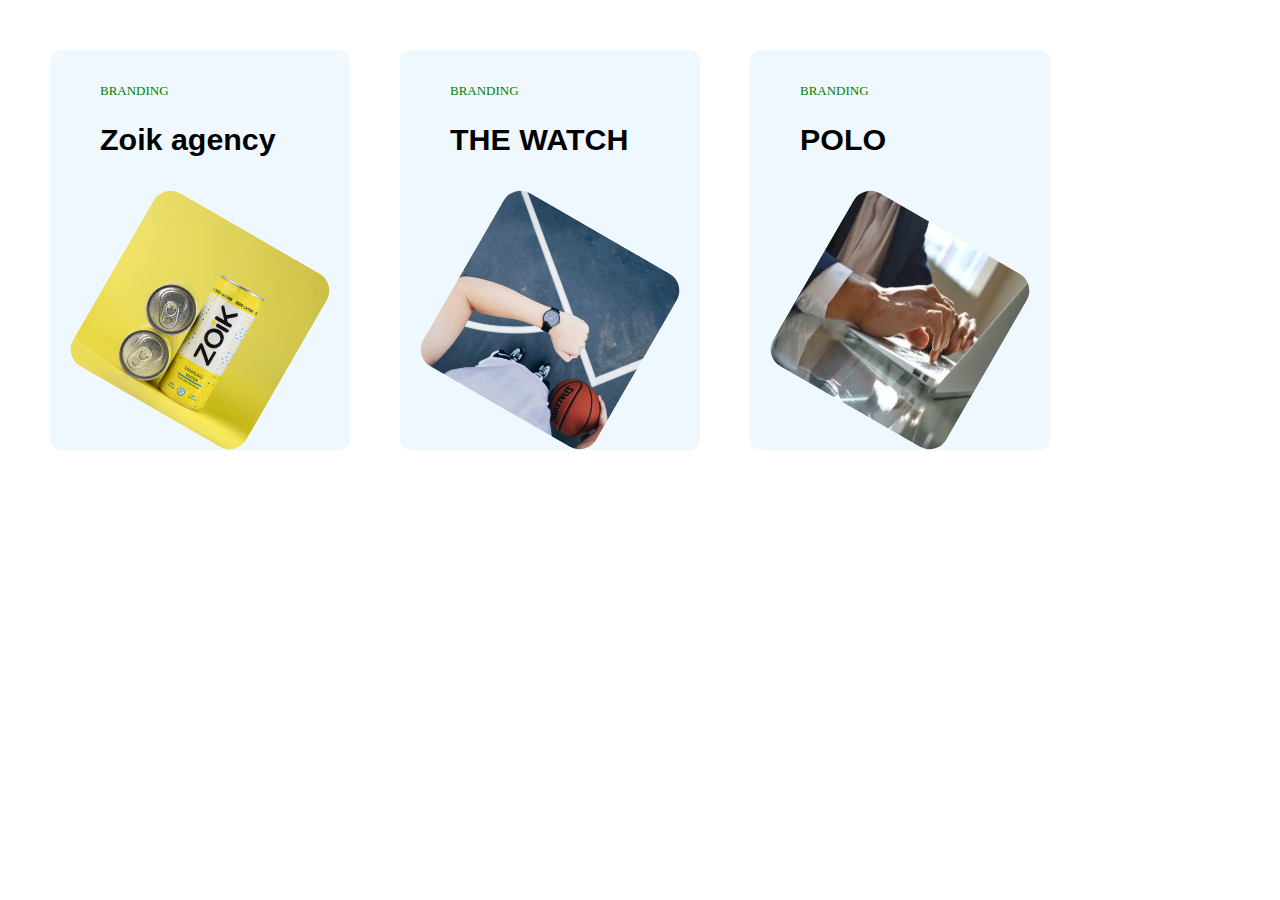
<file: html/transitioncl.html>
<!DOCTYPE html>
<html lang="en">
<head>
    <meta charset="UTF-8">
    <meta name="viewport" content="width=device-width, initial-scale=1.0">
    <title>Document</title>
    <link rel="stylesheet" href="/css/transitioncl.css">
</head>
<body>
     <sectio class="sect">
        <div class="brand">
            <p>BRANDING</p>
            <h1>Zoik agency</h1>
             <div class="photo">
                <img src="/images/zoik.jpg" alt="">
             </div>
        </div>
        <div class="brand">
            <p>BRANDING</p>
            <h1>THE WATCH</h1>
             <div class="photo">
                <img src="/images/watch.jpeg" alt="">
             </div>
        </div>
        <div class="brand">
            <p>BRANDING</p>
            <h1>POLO</h1>
             <div class="photo">
                <img src="/images/man.jpg" alt="">
             </div>
        </div>
     </section>
</div>
</body>
</html>
</file>
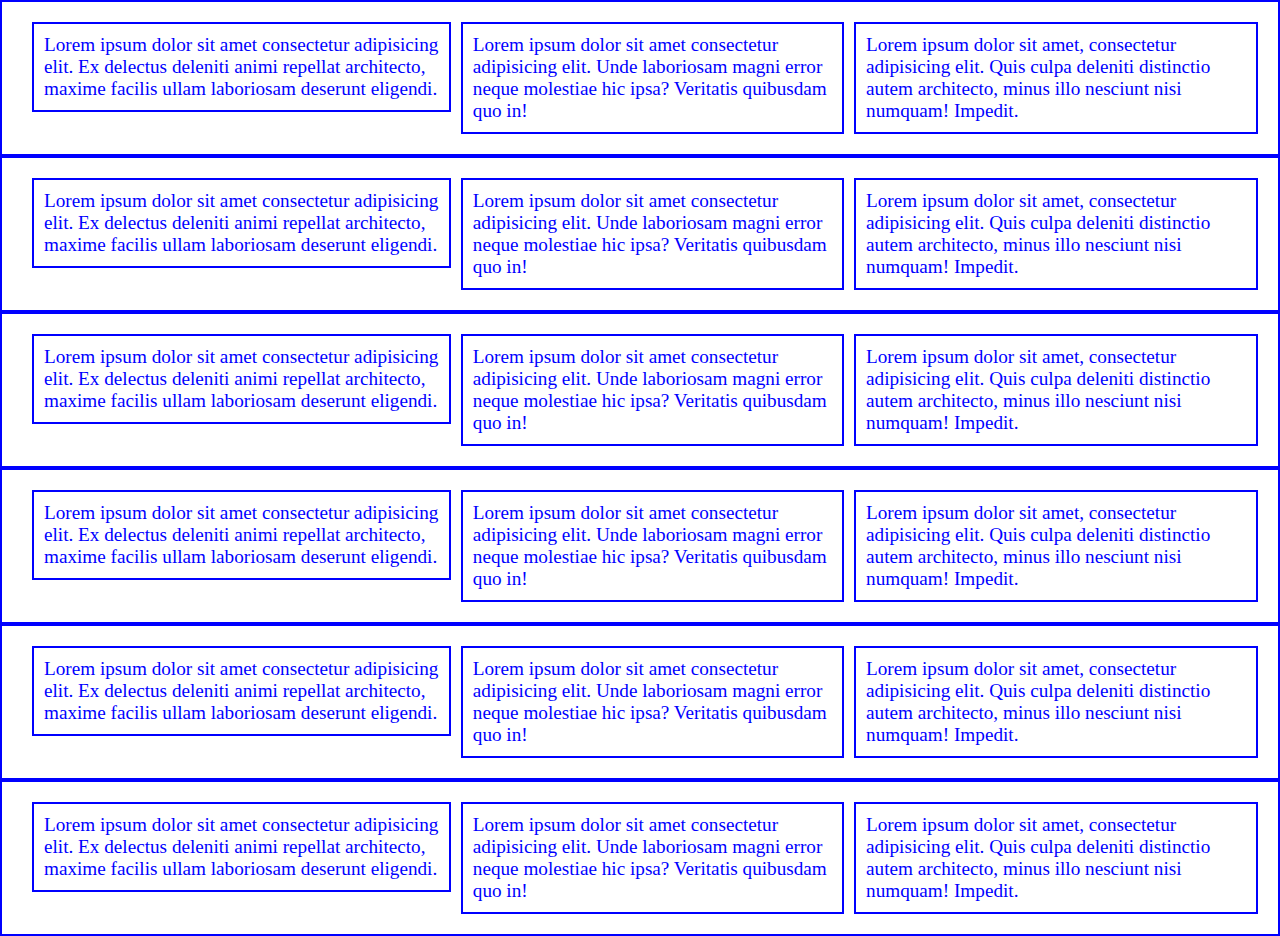
<file: html/variables.html>
<!DOCTYPE html>
<html lang="en">
<head>
    <meta charset="UTF-8">
    <meta name="viewport" content="width=device-width, initial-scale=1.0">
    <title>Document</title>
    <link rel="stylesheet" href="/css/variable.css">
</head>
<body>
    <main>
        <section>
            <p>Lorem ipsum dolor sit amet consectetur adipisicing elit. Ex delectus deleniti animi repellat architecto, maxime facilis ullam laboriosam deserunt eligendi.</p>
        </section>
    <section>
        <p>Lorem ipsum dolor sit amet consectetur adipisicing elit. Unde laboriosam magni error neque molestiae hic ipsa? Veritatis quibusdam quo in!</p>
    </section>
    <section>
       <p>Lorem ipsum dolor sit amet, consectetur adipisicing elit. Quis culpa deleniti distinctio autem architecto, minus illo nesciunt nisi numquam! Impedit.</p>
    </section>
  
    </main>
    <main>
        <section>
            <p>Lorem ipsum dolor sit amet consectetur adipisicing elit. Ex delectus deleniti animi repellat architecto, maxime facilis ullam laboriosam deserunt eligendi.</p>
        </section>
    <section>
        <p>Lorem ipsum dolor sit amet consectetur adipisicing elit. Unde laboriosam magni error neque molestiae hic ipsa? Veritatis quibusdam quo in!</p>
    </section>
    <section>
       <p>Lorem ipsum dolor sit amet, consectetur adipisicing elit. Quis culpa deleniti distinctio autem architecto, minus illo nesciunt nisi numquam! Impedit.</p>
    </section>
  
    </main>
    <main>
        <section>
            <p>Lorem ipsum dolor sit amet consectetur adipisicing elit. Ex delectus deleniti animi repellat architecto, maxime facilis ullam laboriosam deserunt eligendi.</p>
        </section>
    <section>
        <p>Lorem ipsum dolor sit amet consectetur adipisicing elit. Unde laboriosam magni error neque molestiae hic ipsa? Veritatis quibusdam quo in!</p>
    </section>
    <section>
       <p>Lorem ipsum dolor sit amet, consectetur adipisicing elit. Quis culpa deleniti distinctio autem architecto, minus illo nesciunt nisi numquam! Impedit.</p>
    </section>
  
    </main>
    <main>
        <section>
            <p>Lorem ipsum dolor sit amet consectetur adipisicing elit. Ex delectus deleniti animi repellat architecto, maxime facilis ullam laboriosam deserunt eligendi.</p>
        </section>
    <section>
        <p>Lorem ipsum dolor sit amet consectetur adipisicing elit. Unde laboriosam magni error neque molestiae hic ipsa? Veritatis quibusdam quo in!</p>
    </section>
    <section>
       <p>Lorem ipsum dolor sit amet, consectetur adipisicing elit. Quis culpa deleniti distinctio autem architecto, minus illo nesciunt nisi numquam! Impedit.</p>
    </section>
  
    </main>
    <main>
        <section>
            <p>Lorem ipsum dolor sit amet consectetur adipisicing elit. Ex delectus deleniti animi repellat architecto, maxime facilis ullam laboriosam deserunt eligendi.</p>
        </section>
    <section>
        <p>Lorem ipsum dolor sit amet consectetur adipisicing elit. Unde laboriosam magni error neque molestiae hic ipsa? Veritatis quibusdam quo in!</p>
    </section>
    <section>
       <p>Lorem ipsum dolor sit amet, consectetur adipisicing elit. Quis culpa deleniti distinctio autem architecto, minus illo nesciunt nisi numquam! Impedit.</p>
    </section>
  
    </main>
    <main>
        <section>
            <p>Lorem ipsum dolor sit amet consectetur adipisicing elit. Ex delectus deleniti animi repellat architecto, maxime facilis ullam laboriosam deserunt eligendi.</p>
        </section>
    <section>
        <p>Lorem ipsum dolor sit amet consectetur adipisicing elit. Unde laboriosam magni error neque molestiae hic ipsa? Veritatis quibusdam quo in!</p>
    </section>
    <section>
       <p>Lorem ipsum dolor sit amet, consectetur adipisicing elit. Quis culpa deleniti distinctio autem architecto, minus illo nesciunt nisi numquam! Impedit.</p>
    </section>
  
    </main>
    
</body>
</html>
</file>
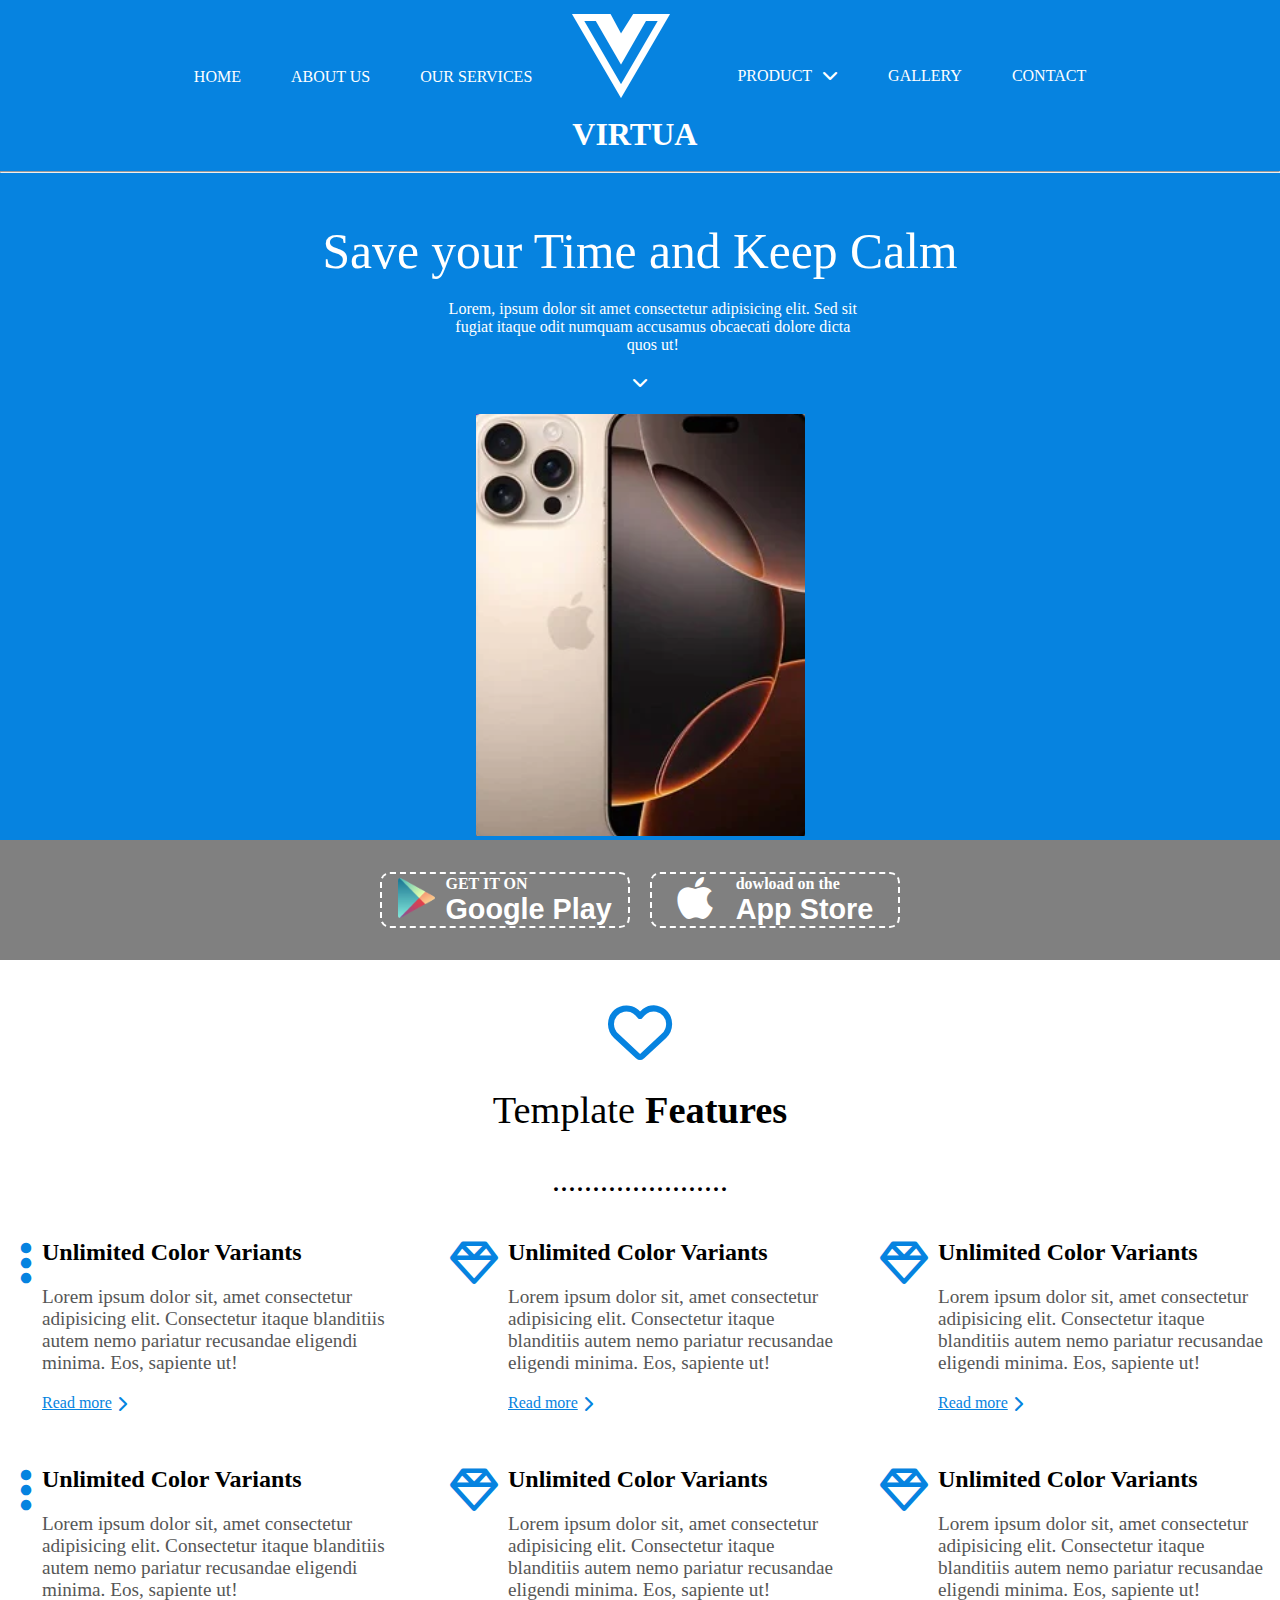
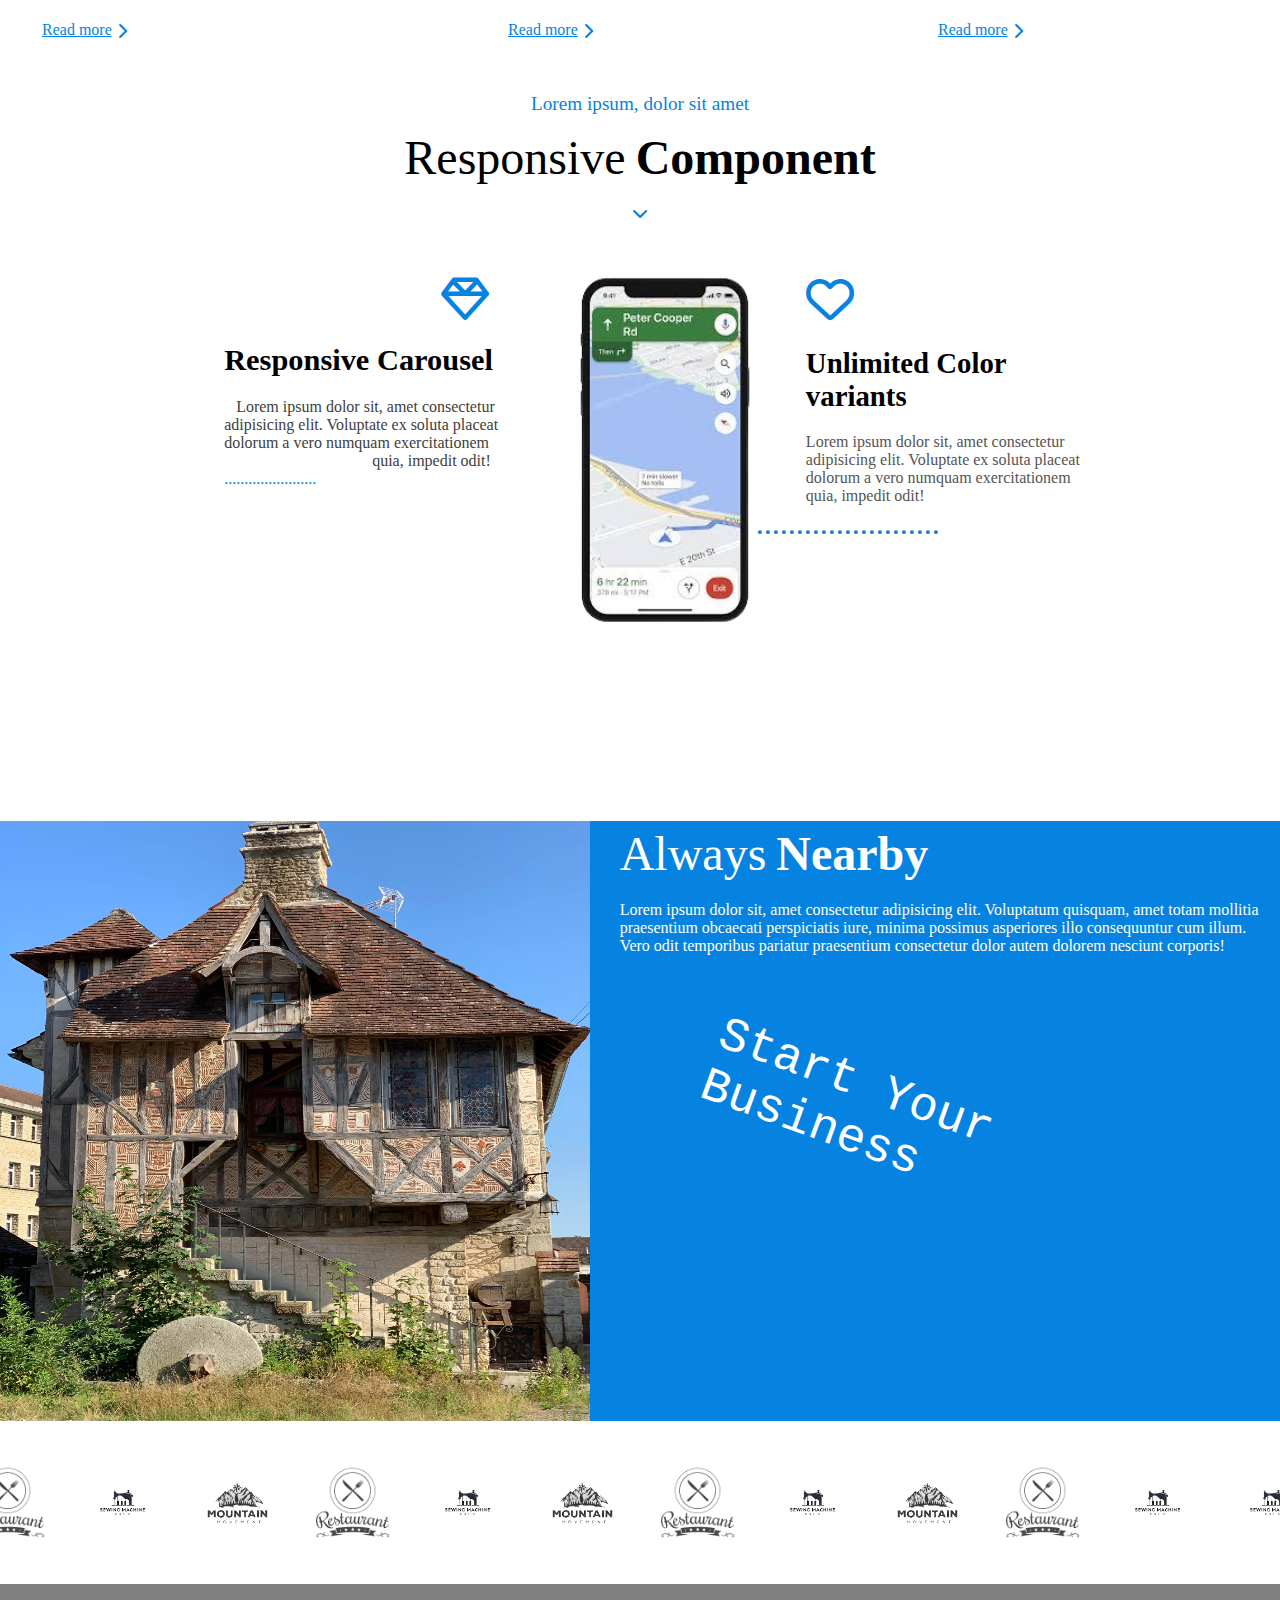
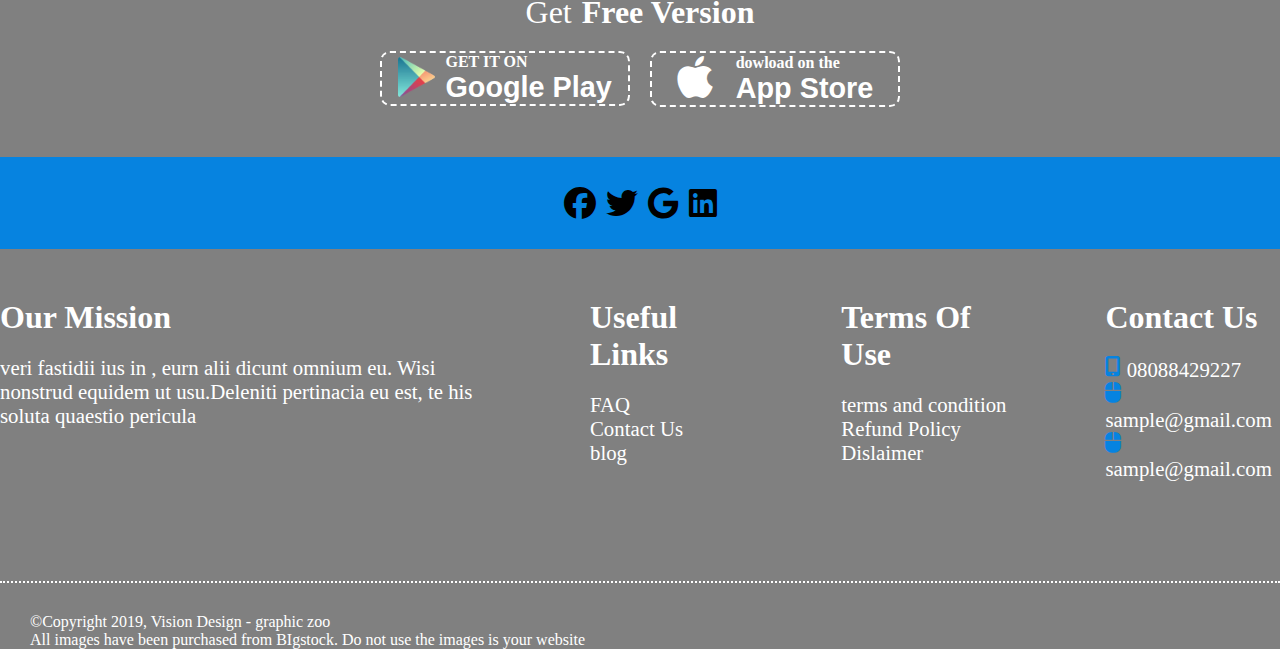
<file: html/virtual.html>
<!DOCTYPE html>
<html lang="en">
<head>
    <meta charset="UTF-8">
    <meta name="viewport" content="width=device-width, initial-scale=1.0">
    <title>virtual</title>
    <link rel="stylesheet" href="/css/virtual.css">
    <link rel="stylesheet" href="/css/all.min.css">
</head>
<body>
   <header>
    <section class="sect">
        <div class="home">
            <nav>
                <ul>
                    <li>HOME</li>
                    <li>ABOUT US</li>
                    <li>OUR SERVICES</li>
                </ul>
            </nav>
        </div>
        <div class="vii">
            <i class="fa-brands fa-vuejs fa-7x logo"></i>
            <h1>VIRTUA</h1>
        </div>
        <div  class="home">
            <nav>
                <ul>
                
                    <div class="duct">
                       <div>
                        <li>PRODUCT</li>
                       </div>
                   <div>
                    <i class="fa-solid fa-chevron-down"></i>
                   </div>
                    </div>

                    <li>GALLERY </li>
                    <li>CONTACT</li>
                </ul>
            </nav>
        </div>
    </section>
    <br>
    <hr>
    <div class="save">
        <h1>Save your Time and Keep Calm</h1>
        <p>Lorem, ipsum dolor sit amet consectetur adipisicing elit. Sed sit fugiat itaque odit numquam accusamus obcaecati dolore dicta quos ut!</p>
        <div>
            <i class="fa-solid fa-chevron-down"></i>
        </div>
        <div class="row">
            <img src="/images/phone1.png" alt="">
        </div>
        
    </div>
    <section class="sect1">
       <div class="box">
        <div>
            <img src="/images/Google_Play_2012-2016_icon.svg-removebg-preview.png" alt="">
        </div>
        <div>
           <p>GET IT ON</p>
            <h2>Google Play</h2>
        </div>
    </div>
    <div class="box">
        <div class="apple">
            <i class="fa-brands fa-apple fa-3x"></i>
        </div>
        <div>
           <p>dowload on the </p>
            <h2>App Store</h2>
        </div>
    </div>
     </section>
   </header>
   <main>
        <div class="temp">
            <div class="roll">
                <i class="fa-regular fa-heart fa-4x heart"></i>
            </div>
         <div class="plate">
            <div>
                <p>Template</p>
            </div>
            <div>
                <h2>features</h2>
            </div>
         </div>
         <p class="reuse">......................</p>
        </div>
        <section class="sect2">
            <div  class="row1">
                <div>
                    <i class="fa-solid fa-ellipsis-vertical fa-3x heart"></i>
                </div>
                <div>
                    <h1>unlimited color variants</h1>
                    <p>Lorem ipsum dolor sit, amet consectetur adipisicing elit. Consectetur itaque blanditiis autem nemo pariatur recusandae eligendi minima. Eos, sapiente ut!</p>
                    <div class="more">
                        <a href="#">Read more</a>
                        <div class="chev">
                           <a href="#"> <i class="fa-solid fa-chevron-right"></i></a>
                        </div>
                    </div>
                </div>
            </div>
            <div  class="row1">
                <div>
                    <i class="fa-regular fa-gem fa-3x heart"></i>
                </div>
                <div>
                    <h1>unlimited color variants</h1>
                    <p>Lorem ipsum dolor sit, amet consectetur adipisicing elit. Consectetur itaque blanditiis autem nemo pariatur recusandae eligendi minima. Eos, sapiente ut!</p>
                    <div class="more">
                        <a href="#">Read more</a>
                        <div class="chev">
                           <a href="#"> <i class="fa-solid fa-chevron-right"></i></a>
                        </div>
                    </div>
                </div>
            </div>
            <div  class="row1">
                <div>
                    <i class="fa-regular fa-gem fa-3x heart"></i>
                </div>
                <div>
                    <h1>unlimited color variants</h1>
                    <p>Lorem ipsum dolor sit, amet consectetur adipisicing elit. Consectetur itaque blanditiis autem nemo pariatur recusandae eligendi minima. Eos, sapiente ut!</p>
                    
                    <div class="more">
                        <a href="#">Read more</a>
                        <div class="chev">
                           <a href="#"> <i class="fa-solid fa-chevron-right"></i></a>
                        </div>
                    </div>
                </div>
            </div>
        </section>
        <section class="sect2">
            <div  class="row1">
                <div>
                    <i class="fa-solid fa-ellipsis-vertical fa-3x heart"></i>
                </div>
                <div>
                    <h1>unlimited color variants</h1>
                    <p>Lorem ipsum dolor sit, amet consectetur adipisicing elit. Consectetur itaque blanditiis autem nemo pariatur recusandae eligendi minima. Eos, sapiente ut!</p>
                    <div class="more">
                        <a href="#">Read more</a>
                        <div class="chev">
                           <a href="#"> <i class="fa-solid fa-chevron-right"></i></a>
                        </div>
                    </div>
                </div>
            </div>
            <div  class="row1">
                <div>
                    <i class="fa-regular fa-gem fa-3x heart"></i>
                </div>
                <div>
                    <h1>unlimited color variants</h1>
                    <p>Lorem ipsum dolor sit, amet consectetur adipisicing elit. Consectetur itaque blanditiis autem nemo pariatur recusandae eligendi minima. Eos, sapiente ut!</p>
                    <div class="more">
                        <a href="#">Read more</a>
                        <div class="chev">
                           <a href="#"> <i class="fa-solid fa-chevron-right"></i></a>
                        </div>
                    </div>
                </div>
            </div>
            <div  class="row1">
                <div>
                    <i class="fa-regular fa-gem fa-3x heart"></i>
                </div>
                <div>
                    <h1>unlimited color variants</h1>
                    <p>Lorem ipsum dolor sit, amet consectetur adipisicing elit. Consectetur itaque blanditiis autem nemo pariatur recusandae eligendi minima. Eos, sapiente ut!</p>
                    
                    <div class="more">
                        <a href="#">Read more</a>
                        <div class="chev">
                           <a href="#"> <i class="fa-solid fa-chevron-right"></i></a>
                        </div>
                    </div>
                </div>
            </div>
        </section>
        <section class="sect3">
                <p>Lorem ipsum, dolor sit amet</p>
                <div class="ponsive">
                    <div>
                        <p>Responsive</p>
                    </div>
                    <div>
                        <h2>Component</h2>
                    </div>
                </div>
            <div>
                <i class="fa-solid fa-chevron-down  heart"></i>
            </div>
        </section>
        <section class="sect4">
            <div class="row3">
               <div class="row4">
                <i class="fa-regular fa-gem fa-3x heart"></i>
               </div>
                <h1>Responsive Carousel</h1>
                <p> &nbsp;&nbsp;&nbsp;Lorem ipsum dolor sit, amet consectetur adipisicing elit. Voluptate ex soluta placeat dolorum a vero numquam exercitationem &nbsp;&nbsp;&nbsp;&nbsp;&nbsp;&nbsp;&nbsp;&nbsp;&nbsp;&nbsp;&nbsp;&nbsp;&nbsp;&nbsp;&nbsp;&nbsp;&nbsp;&nbsp;&nbsp;&nbsp;&nbsp;&nbsp;&nbsp;&nbsp;&nbsp;&nbsp;&nbsp;&nbsp;&nbsp;&nbsp;&nbsp;&nbsp;&nbsp;&nbsp;&nbsp;&nbsp; quia, impedit odit!</p>
                <p class="fott" id="foot">.......................</p>
            </div>
            <div>
                <img src="/images/phone2.png" alt="" class="phone22">
                <p></p>
            </div>
            <div class="box0">
                <div class="box00">
                 <i  class="fa-regular fa-heart fa-3x heart" ></i>
                </div>
                 <h1>Unlimited Color variants</h1>
                 <p> Lorem ipsum dolor sit, amet consectetur adipisicing elit. Voluptate ex soluta placeat dolorum a vero numquam exercitationem quia, impedit odit!</p>
                 <p class="fott" id="fott">.......................</p>
                </div>
        </section>
        <section class="sect5">
            <!-- <div class="femzy">
            <div class="fatzy">
                <i class="fa-regular fa-gem fa-3x heart"></i>
            </div>
            <h1>Tabs with URL Hash</h1>
            <p> &nbsp;&nbsp;&nbsp;Lorem ipsum dolor sit, amet consectetur adipisicing elit. Voluptate ex soluta placeat dolorum a vero numquam exercitationem  quia, impedit odit!</p>
        </div>
        <div class="cup">
        <div class="sun">
            <i  class="fa-regular fa-heart fa-3x heart" ></i>
        </div>
        <h1>Responsive Navigation</h1>
        <p> Lorem ipsum dolor sit, amet consectetur adipisicing elit. Voluptate ex soluta placeat dolorum a vero numquam exercitationem quia, impedit odit!</p>
       </div> -->
            <div class="row3" id="row">
                <div class="row4" >
                 <i class="fa-regular fa-gem fa-3x heart"></i>
                </div>
                 <h1>Tabs with URL Hash</h1>
                 <p> &nbsp;&nbsp;&nbsp;Lorem ipsum dolor sit, amet consectetur adipisicing elit. Voluptate ex soluta placeat dolorum a vero numquam exercitationem  quia, impedit odit!</p>
             </div>
             <div class="box0" id="room" > 
                <div class="box00">
                 <i  class="fa-regular fa-heart fa-3x heart" ></i>
                </div>
                 <h1 class="come">Responsive Navigation</h1>
                 <p> Lorem ipsum dolor sit, amet consectetur adipisicing elit. Voluptate ex soluta placeat dolorum a vero numquam exercitationem quia, impedit odit!</p>
             </div>
        </section>
        <section class="sect6">
            <div>
                <img src="/images/house.webp" alt="">
            </div>
            <div class="near">
                <div class="bpo">
                    <div>
                        <p>Always </p>
                    </div>
                 <h1>Nearby</h1>
                </div>
                <p>Lorem ipsum dolor sit, amet consectetur adipisicing elit. Voluptatum quisquam, amet totam mollitia praesentium obcaecati perspiciatis iure, minima possimus asperiores illo consequuntur cum illum. Vero odit temporibus pariatur praesentium consectetur dolor autem dolorem nesciunt corporis!</p>
                <div class="start">
                    <p> start your <br> Business</p>
                </div>
            </div>
        </section>
        <section class="sect7">
                <div class="restau">
                    <img src="/images/restaurant.png" alt="">
                </div>
                <div class="restau">
                    <img src="/images/designer.png" alt="">
                </div>
                <div class="restau">
                    <img src="/images/mountain.png" alt="">
                </div>
                <div class="restau">
                    <img src="/images/restaurant.png" alt="">
                </div>
                <div class="restau">
                    <img src="/images/designer.png" alt="">
                </div>
                <div class="restau">
                    <img src="/images/mountain.png" alt="">
                </div>
                <div class="restau">
                    <img src="/images/restaurant.png" alt="">
                </div>
                <div class="restau">
                    <img src="/images/designer.png" alt="">
                </div>
                <div class="restau">
                    <img src="/images/mountain.png" alt="">
                </div>
                <div class="restau">
                    <img src="/images/restaurant.png" alt="">
                </div>
                <div class="restau">
                    <img src="/images/designer.png" alt="">
                </div>
                <div class="restau">
                    <img src="/images/designer.png" alt="">
                </div>
        </section>
        <section class="sect9">
            <div class="free">
                <div class="idk">
                    <p>Get</p>
                    <div>
                        <h1>free version</h1>
                    </div>
                </div>
               
                   <div class="ver">
                    <div>
                        <div class="box">
                       <div>
                           <img src="/images/Google_Play_2012-2016_icon.svg-removebg-preview.png" alt="">
                       </div>
                       <div>
                          <p>GET IT ON</p>
                           <h2>Google Play</h2>
                       </div>
                   </div>
                   </div>
                   <div class="box">
                       <div class="apple">
                           <i class="fa-brands fa-apple fa-3x"></i>
                       </div>
                       <div>
                          <p>dowload on the </p>
                           <h2>App Store</h2>
                       </div>
                   </div>
                   </div>
            </div>
            <div class="face">
                <i class="fa-brands fa-facebook fa-2x"></i>
                <i class="fa-brands fa-twitter  fa-2x"></i>
                <i class="fa-brands fa-google  fa-2x"></i>
                <i class="fa-brands fa-linkedin fa-2x"></i>
            </div>
            <div class="Mission">
                <div class="ius">
                    <h1>Our Mission</h1>
                    <p class="break">veri fastidii ius in , eurn alii dicunt omnium eu. Wisi nonstrud equidem ut usu.Deleniti pertinacia eu est, te his soluta quaestio pericula</p>
                   
                </div>
                <div>
                    <h1>useful links </h1>
                    <p>FAQ</p>
                    <p>Contact  Us</p>
                    <p>blog</p>
                </div>
                <div>
                    <h1>terms of use </h1>
                    <p>terms and condition</p>
                    <p>Refund Policy</p>
                    <p>Dislaimer</p>
                </div>
                <div>
                    <h1>Contact us</h1>
                    <p><i class="fa-solid fa-mobile-screen-button heart"></i> 08088429227</p>
                    <p><i class="fa-solid fa-computer-mouse heart"></i> sample@gmail.com</p>
                    <p><i class="fa-solid fa-computer-mouse heart"></i> sample@gmail.com</p>
                </div>
            </div>
        <div class="copy">
            <p>	&copy;Copyright 2019, Vision Design - graphic zoo</p>
            <p>All images have been purchased from BIgstock. Do not use the images is your website  </p>
        </div>
    </section>

        
   </main>
</body>
</html>
</file>
<file: css/assignment.css>
*{
    padding: 0;
    margin: 0;
    box-sizing: border-box;
}
body{
    padding: 20px;
    background-color: whitesmoke;
}
.main{
    display: flex;
    gap: 100px;
    justify-content: center;
    align-items: center;
}
.unodered,nav{
    text-align: center;
}
.unodered,nav,ul,li{
    display: inline-block;
    padding-left: 40px;
    z-index: 20;
    color: white;
}
.started{
    padding: 10px 50px;
    border-radius: 50px;
    background-color: yellow;
    border: none;
}
.sect{
    border: 2px ;
    height: 600px;
    background-image:url(/images/farmland.png) ;
    padding: 20px;
    
}
.sustain{
    text-align: center;
    padding-top: 50px;
}
.sus{
    font-size: 3rem;
    margin-right: 130px;
    margin-left: 130px;
    z-index: 10px;
    text-transform: capitalize;
    padding-bottom: 40px;
    color: white;
    z-index: 20;
}
.tain{
    font-size: 1rem;
    padding-bottom: 50px ;
    color: white;
    z-index: 20;
}
.explore{
    display: flex;
    justify-content: center;
    align-items: center;
    gap: 50px;
}
.plore{
    border: 2px ;
    padding: 15px 40px ;
    border-radius: 50px;
    background-color: yellow
}
.learn{
    border: 2px ;
    padding: 15px 40px ;
    border-radius: 50px;
    color:black;
    background-color: rgb(120, 213, 120);
    opacity: 0.5;
}
.sect2{
    border: 2px solid white ;
    background-color: white;
}
.box{
    padding-top: 10px;
}
.client{
    display: flex;
    gap: 100px;
    margin-left: 50px;
}
.box{
    text-align: center;
}
.fied{
    font-size: 1.8rem;
    font-weight: 500;
    padding-top: 8px;
    padding-bottom: 10px;
    text-transform: capitalize;
}
.sect3{
    border: solid 2px  rgb(120, 224, 120);
    padding-bottom: 20px;
    margin-top: 10px;
    background-color: green;
    color: white;
}
.land{
    display: flex;
    gap: 50px;
}
.landimg{
    padding-top: 50px;
    height: 450px;
    width: 350px;
    margin-left: 30px;
}
.box3{
    font-size: 1.5rem;
    font-weight: bold;
    margin-left: 50px;
}
.farmer{
    height: 250px;
    width: 400px;
    margin-left: 30px;
}
.farm{
    padding-top: 70px;
}
.farm h2 {
    font-size: 1.5rem;
    padding-bottom: 10px;
}
.farm p {
    padding-bottom: 30px;
    font-size: 1.5rem;
    margin-right: 350px;
}
.mass{
    margin-top: 20px;
    border: 2px ;
    padding: 20px;
    background-color: #fff;
    padding-bottom: 100px;
}
.mass img {
    height: 300px;
    width: 100%; 
    border-radius: 10px;
}
.crop{
    display: flex;
    gap: 20px ;
    justify-content: center;
    align-items: center;
}
.feed{
    border: 15px solid green;
    width: 293px;
    height: 520px;
    padding-bottom: 50px;
    border-top-left-radius: 30px  ;
    border-top-right-radius: 30px  ;
   
}
#none{
    height: 425px;
    background-color: rgb(118, 194, 118);
    color: #fff;
    width: 280px;

}

#none img{
    height: 300px;
}
.feed h1 {
    text-transform: capitalize;
    padding-bottom: 15px;
    padding-top: 10px;
    font-size: 1.2rem;
    
}
.feed p {
    text-transform: capitalize;
    padding-bottom: 30px ;
}
.more{
    border: 2px  rgb(26, 52, 26);
     height: 40px;
     width: 150px;
     border-radius: 50px;
     background-color: lime;
     opacity: 0.7;
}
.more button{
    background-color: transparent;
    border: none;
    margin-top: 12px;
    margin-left: 5px;
    color: green;
    font-weight: bold;
}
.sect5{
    border: 2px  ;
    padding: 20px;
    background-color: green;
    padding-bottom: 60px;
    color: #fff;
}
.are{
    text-align: center;
}
.ogun{
    display: flex;
    gap: 70px;
    justify-content: center;
    align-items: center;
}
.faruk{
    border: 3px solid rgb(162, 221, 162);
    margin-top: 20px;
    width: 250px;
    border-top-left-radius: 20px;
    border-top-right-radius: 20px;

}
.faruk img {
    height: 280px;
    width: 100%;
    border-radius: 15px;
}
.faruk h1{
    padding-top: 8px;
    padding-bottom: 8px;
    text-transform: capitalize;
    font-size: 1.3rem;
    padding-left: 5px;
}
.pro{
    text-align: center;
    text-transform: capitalize;
    padding-bottom: 20px;
    font-size: 2rem;
    font-weight: bold;
    font-family: 'Segoe UI', Tahoma, Geneva, Verdana, sans-serif;
}
.faruk p {
    padding-left: 5px;
    padding-bottom: 10px;
    text-transform: capitalize;
}
.agrizon{
    padding-top: 100px;
    color: #fff;
}
.agrizon h1 {
    text-align: center;
    padding-bottom: 20px;
    text-transform: capitalize;
    color: green;
}
.agrizon p{
    border: 2px ;
    padding: 10px;
    margin-bottom: 20px;
    background-color: green;
}
.sect9{
    border: 2px ;
    text-align: center;
    padding: 30px;
    background-color: green;
    color: #fff;
}
.sect9 h1 {
    font-size: 2.3rem;
    font-weight: 600;
}
.sect9 p {
    font-size: 1.2rem;
    padding-bottom: 30px;
}
.sect10{
    border: 2px  ;
    display: flex;
    justify-content: center;
    align-items: center;
    gap: 200px;
    padding: 20px;
    background-color: #fff;
}
.sect10 h1 {
    padding-bottom: 10px;
    font-size: 1.5rem;
    font-family: 'Franklin Gothic Medium', 'Arial Narrow', Arial, sans-serif;
}
.sect10 p {
    padding-bottom: 5px ;
    font-size: 1.1rem;
    font-weight: 700;
}
.sect11{
    display: flex;
    gap: 100px;
    padding-left: 50px;
    padding-top: 20px;
    border:  2px ;
    padding-bottom: 50px;
    background-color: green;
    color: #fff;
}
.sect11 h1 {
    font-size: 1.5rem;
    font-weight: 700;
    text-transform: capitalize;
    padding-bottom: 10px;
}
.sect11 p {
    font-size: 1.2rem;
    font-weight: lighter;
    text-transform: capitalize;
}
@media only screen and (max-width: 500px) {
    .unodered,nav,ul,li{
        display: none;
    }
    .sus{
        margin-left: 0px;
        margin-right: 0px;
        font-size: 1.3rem;
    }
    .explore{
        gap: 20px;
    }
    .client{
        flex-wrap:wrap;
        gap: 20px;
       justify-content: center;
       margin-right: 40px;
    }
    .land{
        flex-wrap: wrap;
        gap: 20px;
    }
    .farmer{
        height: 200px;
        width:80%;
        margin-left: 30px;
    }
    .farm{
        font-size: 1.2rem;
        margin-left: 25px;
    }
    .farm p {
        padding-bottom: 30px;
        font-size: 1.5rem;
        margin-right: 20px;
    }
    .landimg{
        padding-top: 20px;
        height: 300px;
        width: 90%;
      padding-right: 30px;
    }
    .crop{
        flex-wrap:wrap ;
        gap: 20px ;
    }
    .feed h1{
        padding-left: 5px;
    }
    .feed p {
        padding-left: 5px;
    }
    .ogun{
        flex-wrap: wrap;
        gap: 20px;
    }
    #none{
        height: 450px;
    }
    .pro{
        font-size: 1.5rem;
    }
    .sect10{
        flex-wrap: wrap;
        gap: 50px;
    }
    .sect11 {
         flex-wrap: wrap;
         gap: 50px;
    }
   
}
@media only screen and (min-width: 800px) {
    .unodered,nav,ul,li{
        display: none;
    }
    .sus{
        margin-left: 0px;
        margin-right: 0px;
        font-size: 1.3rem;
    }
    .explore{
        gap: 20px;
    }
    .client{
        flex-wrap:wrap;
        gap: 20px;
       justify-content: center;
       margin-right: 40px;
    }
    .land{
        flex-wrap: wrap;
        gap: 20px;
    }
    .farmer{
        height: 200px;
        width:80%;
        margin-left: 30px;
    }
    .farm{
        font-size: 1.2rem;
        margin-left: 25px;
    }
    .farm p {
        padding-bottom: 30px;
        font-size: 1.5rem;
        margin-right: 20px;
    }
    .landimg{
        padding-top: 20px;
        height: 300px;
        width: 90%;
      padding-right: 30px;
    }
    .crop{
        flex-wrap:wrap ;
        gap: 20px ;
    }
    .feed h1{
        padding-left: 5px;
    }
    .feed p {
        padding-left: 5px;
    }
    .ogun{
        flex-wrap: wrap;
        gap: 20px;
    }
    #none{
        height: 450px;
    }
    .pro{
        font-size: 1.5rem;
    }
}
/* *{
    padding: 0;
    margin: 0;
    box-sizing: border-box;
}
body{
    padding: 20px;
}
#sect{
    border: 2px ;
    padding: 20px;
    padding-bottom: 150px;
    background-image: url('/images/farmland.png');
    color: #ffffff;
}
#home{
    color: yellow;
}
#box{
    display: flex;
    gap:100px;
    justify-content: center;
    align-items: center;
}
#bx1 ,ul {
    display: inline-flex;
    gap: 40px;
} 
#bx1,ul,li{
    list-style: none;
}
#button1{
    border: 2px ;
    background-color: yellow;
    padding: 10px 50px ;
    border-radius: 40px;
}
#bx2{
    text-align: center;
    padding-top: 50px ;
}
#bx3{
    font-size: 3rem;
    padding-bottom: 40px;
    font-weight: lighter;
    z-index: 10px;
    text-transform: capitalize;
    margin-left: -200px;
}
#bx4{
    font-weight: 100;
    font-size: 1rem;
    padding-bottom: 60px;
    font-family: 'Courier New', Courier, monospace;
    z-index: 15px;
    margin-left: -200px;
    
}
#button2{
    border: 2px ;
    padding: 15px 40px ;
    border-radius: 50px;
    background-color: yellow;
}
#button3{
    border: 2px ;
    padding: 15px 40px ;
    border-radius: 50px;
    color:black;
    background-color: rgb(120, 213, 120);
    opacity: 0.5;
}
#bx5{
    display: flex;
    justify-content: center;
    align-items: center;
    gap: 50px;
}
#bx6{
    display: flex;
    margin-left: 20px;
    gap: 10px;
}
#bx7{
    font-size: 1.2rem;
    font-weight: lighter;
}
#bx8{
    text-align: center;
    padding-bottom: 10px;
}
#bx9{
    padding-top: 20px;
    border: 2px ;
    padding: 10px 80px;
    background-color: #fff;
}
.box{
    display: flex;
    gap: 30px;
    border: 2px ;
    margin: 50px;
}
.images{
    height: 450px;
    width: 100%;
}
.mainBox{
    width: 100%;
    margin-right: 7rem;
    text-align: start;
}
.mainBox h2{
    font-size: 1.5rem;
    padding-bottom: 10px;
    font-weight: 600;
    text-transform: capitalize;
    padding-top: 20px;
} */
/* .mainBox p{
    font-size: 1.5rem;
    font-weight: 200;
    padding-bottom: 30px;
    color: #e4e2de;
    font-family: 'Times New Roman', Times, serif;
}
.images2{
    width: 400px;
    height: 250px;
    margin-left: 30px;
    margin-top: 30px;
}
.sect{
    border: 2px solid ;
    background-color: rgb(79, 110, 79);
    color: white;
}
#box1{
    padding-bottom: 30px;
}
.box3{
    font-size: 1.3rem;
    font-weight: bold;
    text-transform: capitalize;
    margin-left: 20px;
    padding-top: 10px;
}
.box4{
    display: flex ;
    margin-top: 30px;
   margin-left: 100px;
   gap: 30px;
   border: 2px solid red ;
   box-shadow: 0 0 10px 0 ;
   padding: 50px 10px;
   padding-bottom: 90px;
   background-color: white;
   width: 80%;
}
#images4{
    height: 280px;
    width: 250px;
    border-radius: 10px;
}
.box5{
    border: 20px solid rgb(49, 87, 49) ; */
    padding-bottom: 30px;
    /* border-top-left-radius: 30px;
    border-top-right-radius: 30px;
    background-color:  rgb(79, 110, 79) ;
    margin-left: 20px;
}
.box6{
    font-size: 1.2rem;
    text-transform: capitalize;
    padding-bottom: 15px;
    padding-top: 10px;
}
.box7{
    text-transform: capitalize;
    padding-bottom: 30px;
}
.learn{
    border: 2px  ;
    border-radius: 50px;
    padding-top: 15px;
    padding-bottom: 15px;
    width: 180px;
    background-color: rgb(113, 219, 113);
    opacity: 0.6;

}
.more{
    margin-left: 10px;
    background-color: transparent;
    border: none;
    color: rgb(3, 61, 3); */
/* }
.sect5{
    border: 2px ;
    background-color:  rgb(49, 87, 49) ;
    color: white;
    display: grid;
    justify-content: center;
    align-items: center;
    height:550px;
    width: 1025px;
    margin-left: 100px;
    margin-top: 50px;
} */
/* .bx{
    display: flex;
    gap: 80px ; */
/* }
.images5{
    height: 350px ;
    width: 250px; */
    /* margin-top: 20px ; */
    /* border-top-right-radius: 20px;
    border-top-left-radius: 20px; */
/* }
.bx1{
    text-align: center;
    font-size: 2rem;
    padding-top: 20px;
    font-weight: 600;
    padding-bottom: 30px;
}
.bx2{
    border: 2px solid  rgb(146, 228, 146)  ;
    margin-bottom: 50px; */
    /* border-radius: 20px; */
    /* border-top-right-radius: 20px;
    border-top-left-radius: 20px; */
/* }
.bx3{
    font-weight: 1.2rem;
    padding-left: 20px;
    text-transform: capitalize;
}
.bx4{
    text-transform: capitalize;
    padding-left: 5px;
    padding-bottom: 20px;
    font-weight:lighter;
    font-size: 1.3rem;
}
.sect6{
    margin: 50px;
} */

/* @media only screen and (max-width: 500px) {
    nav ul li{
        display: none;
    }
    #bx6{
        flex-wrap: wrap;
    }
    .box{
        flex-direction: column;
    }
    .mainBox img{
        width: 100%;
        margin-left: 0;
    }
    
    #bx3{
        font-size: 1.2rem;
    }
    .box4{
        flex-direction: column;
    }
    #images4{
        width: 100%;
    }
} */
</file>
<file: css/fubction.css>
*{
    padding: 0;
    margin: 0;
    box-sizing: border-box;
}
body {
    padding-top: 30px;
    padding-left: 100px;
}
.sect img {
    height: 300px;
    width: 300px;
}
.sect {
    position: relative;
}
.image {
    transition: 1.5s ease-in-out;
}
.sect figcaption {
    position: absolute;
    top: 0;
    opacity: 0;
   transition: 1.2s ease-in-out;

}

figcaption::after {
    content: 'add to cart';
    position: absolute;
    bottom: 0;
    left: 0;
    padding: 10px 0;
    width: 300px;
    margin-bottom: 5px;
    color: #fff;
    text-transform: uppercase;
    text-align: center;
    background-color: rgba(116, 170, 116 , 0.9);
}
.image{
    /* transform: scaleX(1.05); */
}
.sect:hover figcaption {
    /* transform:scaleX(1.05); */
    opacity: 1;
}
</file>
<file: css/gallery.css>
*{
    padding: 0;
    margin: 0;
    box-sizing: border-box;
    list-style: none;
    text-decoration: none;
    contain: layout;
}
:root{
    --primarycolor:rgb(92, 188, 92);
}
.sect{
    gap: 50%;
    display: flex;
    padding-left: 100px;
    padding-top: 20px;
    padding-bottom: 10px;
}
.box{
    display: flex;
    gap:5px;
}
.pro{
    display: flex;
    gap: 5px;
}
.pro h1 {
    font-size: 1.8rem;
    font-family: sans-serif;
}
.spera h1{
    /* border: 2px solid red ; */
    padding: 0 5px;
    background-color: var(--primarycolor);
    color: white;
}
.logo{
    color: rgb(154, 154, 154);
}
.sect1{
    display: flex;
    padding-left: 100px;
    padding-top: 20px;
    align-items: center;
    gap: 40%;
}
.sect1 ul {
    display: flex;
    gap: 20px;
}
.sect1 a {
    text-transform: capitalize;
    color: black;
    font-size: 1.2rem;
}
.chev{
    display: flex;
    gap: 5px;
}
.chev i {
   display: flex;
   padding-top: 5px;
}
.gall {
    border: 2px;
    padding: 0 5px;
    background-color: var(--primarycolor);
    color: white;
}
.gall a {
    color: #fff;
}
.sect2{
    /* border: 2px solid red ; */
    padding: 60px;
    text-align: center;
    font-size: 2.5rem;
    text-transform: capitalize;
    margin-top: 50px;
    background-color: var(--primarycolor);
    color: #fff;
    font-family: 'Segoe UI', Tahoma, Geneva, Verdana, sans-serif;
}
#lord {
    padding-top: 50px;
}
.sect3  {
    padding-left: 50px;
    display: flex;
    gap: 15px;
    padding-right: 100%;
    padding-top: 15px;
}
.box1 {
    position: relative; 
    height: 270px;
     
}
.box1 img {
    height: 270px;
    width:270px;
    transition: 0.3s ease-in-out;
    
}
.box1 figcaption{  
        position: absolute; 
        width: 100%;
        height: 100%;
        top: 0;
        bottom: 0  ;
        text-align: center;
        place-content: center;
        font-size: 1.4rem;
        color: #fff;
        background-color: rgb(104, 172, 104 );
       opacity: 0;
       transition: 1s ease-in-out;
}
.box1:hover img {
    transform: scale(1.02);
}
.box1:hover figcaption {
        opacity: 1;
        transform: scale(1.02);
}
figcaption:hover span {
    color: rgb(211, 211, 211);
}
.house{
    display: flex;
} 
.house img {
    height: 100px;
}
.add{
    display: flex;
    gap: 10px;
    font-size: 1rem;
}
.add i {
    padding-top: 6px;
}
.dress{
    display: flex;
    gap: 5px;
}
.dress p {
    padding-top: 6px;
    font-size:1.1rem;
} 
 .email input{
        height: 50px;
        width: 350px;
        background-color: transparent;
        border: none;
        border-left:2px solid red ;
        color: #fff;
}
.message{
    margin-top: 20px;
    margin-bottom: 10px;
}
.heart{
    color: var(--primarycolor);
}
.email button {
    height: 50px;
    width: 350px;
    font-size: 1.5rem;
    color: white ;
    border: none;
    text-transform: capitalize;
    background-color: var(--primarycolor);
}
.sect4{
    display: flex;
    gap: 20px;
    margin-top:50px ;
    color: white;
    padding-top: 50px;
    padding-bottom: 50px;
    padding-left: 40px;
    background-color: navy;
}
.sect4 h1 {
    padding-bottom: 20px;
}
.philo p{
    border: 2px;
    width: 400px;
    font-size: 1.3rem;
    margin-bottom: 20px;
    color: rgb(236, 236, 236);
} 
.hou {
    padding-top: 20px;
    margin-left: 10px;
    width: 300px;
    border: 2px  ;
    font-size: 1.1rem;
    color: rgb(236, 236, 236);
}
.hou p {
    padding-bottom: 15px;
}
.hou a {
    color: rgb(236, 236, 236);
} 
@media screen and (max-width: 767px) {
    .sect3  {
        flex-wrap: wrap;
    }
    .sect1 nav {
        display: none;
    }
    .branda{
        display: none;
    }
    .sect{
        padding-left: 20px;
    }
    .sect4{
        flex-wrap: wrap;
        padding-left: 10px;
    }
}
</file>
<file: css/jumia.css>
*{
    padding: 0;
    margin: 0;
    box-sizing: border-box;
}
body{
    background-color: rgb(240, 236, 236);
}
.sect{
    display: flex;
    border: 2px;
    gap: 35%;
    padding-top: 10px ;
    padding-left: 50px;
    height: 40px;
}
.sect img{
    height: 15px;
}
.sect p {
    color: rgb(171, 169, 169);
    font-family:  san-serif;
    font-size: 1.1rem;
}
.sell{
    display: flex;
    gap: 5px;
}
.sect h4 {
    color: orange;
}
.logo{
    display: flex;
}
.logo img {
    height: 10px;
}
.sect h3{
    font-size: 1.1rem;
    font-family:  sans-serif;
}
.pay{
    display: flex;
    gap: 10px;
}
.sect1{
    display: flex;
    padding-right: 130px;
    border: 2px ;
    height: 65px;
    gap: 20px;
    padding-top: 10px;
    padding-left: 30px;
    justify-content: center;
    align-items: center;
    background-color: #fff;
}
.brand{
    display: flex;
    gap: 3px;
}
.btn{
    box-shadow: 0 0 4px 0;
    border: 2px  ;
    border-radius:5px ;
}
.mehn {
    display: flex;
    justify-content: center;
    align-items: center;
    padding-right: 10px;
}
.icon{
    justify-content: center;
    align-items: center;
    display: grid;
}
.mia h1 {
    font-size: 1.8rem;
    font-weight: 700;
    font-family: 'Segoe UI', Tahoma, Geneva, Verdana, sans-serif;
}
.mia img {
    height: 20px;
    display: grid;
    justify-content: center;
    align-items: center;
}
.sect1 input {
    width: 500px;
    height: 35px;
}
.sect1 button {
   background-color: orange;
   border: none;
    padding: 10px 22px;
    color: white;
    border-radius: 5px;
    text-transform: capitalize;
   
}
.sect1 p {
    font-size: 1rem;
    font-weight: 500;
    text-transform: capitalize;
    text-align: center;
}
.account{
    display: flex;
    gap: 10px;
}
.mia{
    display: flex;
    gap: 30px;
}
.sect2{
    display: flex;
    gap: 10px;
    padding-top: 15px;
    padding-left: 50px;
}
.sect2 p {
    font-size: small;
    text-transform: capitalize;
}
.cate{
    border: 2px;
    background-color: #fff;
    margin-left: 50px;
    margin-top: 30px;
    width: 250px;
    border-radius: 10px;
}
.gory h2 {
    padding-top: 10px;
    font-size: 1.2rem;
    padding-left: 10px;
    font-weight: 500;
    padding-bottom: 10px;
    font-family: 'Segoe UI', Tahoma, Geneva, Verdana, sans-serif;
}
.gory h4 {
    padding-top: 5px;
    text-transform: capitalize;
    padding-left: 10px;
    font-weight: 500;
    font-family: 'Segoe UI', Tahoma, Geneva, Verdana, sans-serif;
    padding-bottom: 10px;
}
.gory p {
    padding-left: 30px;
    text-transform: capitalize;
    padding-bottom: 5px;
}
.box1{
    padding-left: 20px;
    padding-bottom: 5px;
}
.price{
    display: flex;
    gap: 70px;
}
.price p {
    padding-top: 7px;
    color: orange;
}
.range{
    width: 90%;
    color: orange;
    margin-left: 10px;
}
.number{
    display: flex;
    gap: 0px;
}
.num{
    width: 50%;
    margin-left: 10px;
    margin-top: 5px;
}
.dis{
    gap: 15px;
    padding-left: 10px;
    display: flex;
    padding-bottom: 10px;
    padding-top: 5px;
}
.dis h6{
    padding-top: 5px;
    font-size: 0.8rem;
}
.dis p {
    padding-top: 3px ;
    color: orange;
}
.rad {
    padding-bottom: 10px;
    padding-left: 7px;
}
.score {
    padding-left: 10px;
    font-family: 'Segoe UI', Tahoma, Geneva, Verdana, sans-serif;
    padding-top: 5px;
    padding-bottom: 10px;
    font-weight: 600;
}

.sect3{
    display: flex;
    gap: 10px;
}
.pro{
    border: 2px ;
    background-color: #fff;
    margin-top: 30px;
    width: 800px;
}
.care{
    display: flex;
    padding-top: 10px;
    padding-left: 10px;
}
.roll{
    display: flex;
    justify-content: center;
    align-items: center;
}
.care h1 {
    font-size: 1.2rem;
    font-family: 'Segoe UI', Tahoma, Geneva, Verdana, sans-serif;
    font-weight: 500;
    text-transform: capitalize;
}
.found{
   padding-top: 7%;
   font-size: smaller;
   margin-left: 5px;
   color: rgb(169, 169, 169);
}
.sort{
    
    display: flex;
    padding-left: 200px;
    gap: 5px;
    text-transform: capitalize;
    padding-top: 4px;
}
.result{
    margin-top: 20px;
    display: flex;
    gap: 5px;
    margin-left: 10px;
}
.result p {
    color: rgb(101, 101, 101);
    padding-right: 10px;
}
.result u {
    text-transform: capitalize;
    font-size: 0.9rem;
    color: orange;
    font-family: 'Segoe UI', Tahoma, Geneva, Verdana, sans-serif;
}
 .bran{
    border: 2px;
    height: 30px;
    width: 70px;
    display: grid;
    justify-content: center;
    align-items: center;
    margin-left: 10px;
    margin-top: 30px;
    background-color: rgba(249, 164, 5 , 0.2);
    
} 
.bran p {
    color:rgb(228, 149, 1);
    text-transform: capitalize;
}
.box2{
    display: flex;
    margin-bottom: 10px;
}
#bran{
    background-color: rgba(12, 12, 244 , 0.1);

}
#bran p {
    color: black;
}
.box4{
    display: flex;
}
.box3{
    margin-left: 10px;
    margin-top: 20px;
    position: relative;
    border: 2px ;
    width: 220px;
}
.box3 img{
    height: 170px;
    width: 170px;
    margin-left: 12px;
}
.heart{
    border: 2px ;
    height: 35px;
    width: 35px;
    justify-content: center;
    align-items: center;
    display: grid;
    border-radius: 50%;
    position: absolute;
    left: 150px;
    top: 150px;
    background-color: rgba(255, 253, 253 , 0.8);
} 
.row{
    border: 2px;
    text-align: center;
    padding-bottom: 2px;
    margin-top: 20px;
    padding-top: 2px;
    width: 150px;
    background-color: blue;
    color: #fff;
    border-radius: 5px;
}
.roww{
    padding-top: 10px;
    padding-bottom: 10px;
    color: rgb(55, 55, 55);
}
.naira{
    display: flex;
    gap: 20px;
    margin-top: 6px;
}
.naira p {
    font-size: small;
    color: rgb(137, 137, 137);
}
.per{
    border: 2px;
    text-align: center;
    background-color: rgba(234, 160, 23 , 0.3);
}
.per p {
    font-size: small;
    color: orange;
}
.rep{
    display: flex;
}
@media only screen and (max-width: 600px ) {
    .sect3{
       flex-wrap: wrap;
    }
    .sect2{
        gap: 7px;
        padding-left: 10px; 
    }
    .mia{
        display: flex;
        gap: 5px;
    }
    .sect1 input {
        width: 150px;
        height: 35px;
    }
    .account{
        display: none;
    }
    .sect1{
         padding-left: 130px;
   
    }
    .sect1 button {
         padding: 10px 9px;
     }
     .mehn {
        padding-right: 5px;
    }
    .sect{
        padding-left: 10px;

    }
 
    .pro{
    border: 2px ;
    background-color: #fff;
    margin-top: 30px;
    width: 100%;
    }
    .care{
        flex-wrap: wrap;
        gap: 10px;
    }
    .care h1 {
        font-size: 1rem;
    }
    .found{
        padding-top: 7%;
        font-size: x-small;
        margin-left: 5px;
        color: rgb(169, 169, 169);
     }
     .sort{
    
        display: flex;
        padding-left: 2px;
        gap: 5px;
        text-transform: capitalize;
        padding-top: 4px;
    }
    .result{
        flex-wrap: wrap;
    }
    .box4{
        flex-wrap: wrap;
        justify-content: center;
        align-items: center;
    }
    .rep{
        flex-wrap: wrap;
        justify-content: center;
        align-items: center;
    }
}
/* @media only screen and (min-width: 800px) {
    .sect3{
       flex-wrap: wrap;
    }
    .sect2{
        gap: 7px;
        padding-left: 10px; 
    }
    .mia{
        display: flex;
        gap: 5px;
    }
    .sect1 input {
        width: 300px;
        height: 35px;
    }
    /* .account{
        display: none;
    } */
    /* .sect1{ */
         /* padding-left: 130px;
   
    }
    .sect1 button {
         padding: 10px 9px;
     }
     .mehn {
        padding-right: 5px;
    }
    .sect{
        padding-left: 10px;

    }
 
    .pro{
    border: 2px ;
    background-color: #fff;
    margin-top: 30px;
    width: 100%;
    }
    .care{
        flex-wrap: wrap;
        gap: 180px;
    }
    .care h1 {
        font-size: 1.2rem;
    }
    .found{
        padding-top: 7%;
        font-size: small;
        margin-left: 5px;
        color: rgb(169, 169, 169);
     }
     .sort{
    
        display: flex;
        padding-left: 2px;
        gap: 5px;
        text-transform: capitalize;
        padding-top: 4px;
    }
    .result{
        flex-wrap: wrap;
    }
    .box4{
        flex-wrap: wrap;
        justify-content: center;
        align-items: center;
    }
    .rep{
        flex-wrap: wrap;
        justify-content: center;
        align-items: center;
    }
    .cate{
        border: 2px;
        background-color: #fff;
        margin-left: 35%;
        margin-top: 30px;
        width: 250px;
    } */
/* } */
</file>
<file: css/menu.css>
*{
    padding: 0;
    margin: 0;
    box-sizing: border-box;
}
body{
    margin: 50px;
}
.vert{
    background-color: blue;
    width: 150px;
    text-align: center;
}

.vert, ul, li {
        list-style: none;
        text-decoration: none;
}
.vert ul li a  {
    text-decoration: none;
    color: white;
    line-height: 2em;
}
.vert ul li a:hover{
    background-color: rgb(207, 132, 105);
    display: block;
}
.vert li:not(:last-child){
    border-bottom: 1px solid grey ;
}
.hor{
    background-color: rgb(207, 132, 105);  
}
.hor ul{
    display: flex;
    gap: 50px;
    margin-left: 40px;
    justify-content: center;
    align-items: center;
}
.hor li:not(:last-child){
    border-right: 2px solid grey;
    padding-right:10px ;
}

.hor ul li {
    list-style: none;
    text-decoration: none;
   
    
}
.hor ul li a {
    text-decoration: none;
    color: #FFF;
   
    line-height:2em
}
.hor ul li a:hover{
        background-color: blue;
        display: block;
       
}
</file>
<file: css/responsive.css>
*{
    padding: 0;
    margin: 0;
    box-sizing: border-box;
}
.sect{
    display: flex;
    gap: 30rem;
    border: 2px   ;
    height: 100px;
    justify-content: center;
    align-items: center;
    background-color: #000;
    color: #fff;
}
body{
    padding: 0px;
}
main{
    background-color: gainsboro;
}
.box1{
    font-size: 1.9rem;
    font-weight: lighter;
    font-family: 'Segoe UI', Tahoma, Geneva, Verdana, sans-serif;
    text-transform: capitalize;

}
.box3{
    color: orange;
    padding-top: 6px;
}
.box2{
    display: flex;
}
.box,nav,ul,li{
    display: inline-block;
    list-style: none;
    padding-left: 30px;
    font-size: 1.2rem;
}
.sect2{
    display: flex;
    margin:30px 30px;
    gap: 30px;
    justify-content: center;
    align-items: center;
}
#box{
    padding-left: 80px;
    padding-top: 40px;
}
.home{
    color: #fff ;
}
.depend{
    border: 2px;
   height: 600px;
   width: 350px;
   padding-top: 100px;
   text-align: center;
}
.icon{
    padding-bottom: 100px;
}
.pend{
    font-size: 1.5em;
    font-weight: bold;
    padding-bottom: 30px;
}
.two{
    border: 5px solid white;
    background-color: orange;
    height: 60px;
    width: 60px;
    justify-content: center;
    align-items: center;
    display: grid;
    border-radius: 50%;
    margin-left: 40%;
    margin-bottom: 30px;
    /* position: absolute;
    top: 50%; */
}
.ballance{
    font-size: 1.3rem;
    text-transform: capitalize;
    margin-left: 40px;
    margin-right: 40px ;
}
.passion{
    border: 2px ;
    box-shadow: 0 0 10px 0;
    height: 600px;
   width: 350px;
   position: relative;
}
img{
    width: 100%;
    height: 50%;
}
.one{
    border: 5px solid white;
    background-color: orange;
    height: 60px;
    width: 60px;
    justify-content: center;
    align-items: center;
    display: grid;
    border-radius: 50%;
    margin-left: 40%;
    margin-bottom: 30px;
     position: absolute;
    top: 44%;
}
.nate {
    padding-top: 50px;
    text-align: center;
    font-size: 1.5rem;
    font-weight: bold;
    padding-bottom: 30px;
}
.wonderful{
    font-size: 1.3rem;
    text-transform: capitalize;
    margin-left: 40px;
    margin-right: 40px ;
}
</file>
<file: css/transition.css>
*{
    padding: 0;
    margin:0;
    box-sizing: border-box;
    list-style: none;
    text-decoration: none;
    color: black;
}
body{
    margin: 50px;
}
.but{
    margin-left: 100px;
}
.but button{
    transition: 2s ease-in-out;
   
   
}
.but:hover button{
    background-color: rgb(245, 151, 117);
    transform: scaleX(2) rotate(40deg);
}
.box ul {
        display: flex;
        gap: 50px;
        justify-content: center;
        align-items: center;
        font-size: 2rem;
        font-weight: bold;
}
.box li:hover{
    border-top: 2px solid black;
}
.exer ul {
    margin-top: 50px;
    display: flex;
    gap: 20px;
}
.exer li {
    font-size: 1.5rem;
    font-weight: bold;
    text-transform: capitalize;
}
.exer li:hover {
    border-bottom: 2px solid red ;
    transition: 200ms ease-in;
}
.brand {
    border: 2px solid transparent ;
    width: 280px;
    height: 350px;
    border-radius: 10px;
    background-color: rgb(214, 214, 214);
   
}
.brand:hover {
    border: 2px solid red ;
}
.brand img {
    height: 200px;
    border-radius: 10px;
    width: 200px;
    margin-left: 35px;
    margin-top: 40px;
    transform: scaleY(1) rotate(30deg);
    transition: 900ms ease-in-out;
}
.brand:hover  img{
    transform: rotate(0);
}
.brand p {
    padding-top: 30px;
    padding-left: 20px;
    font-size: small;
}
.brand h1 {
    padding-left: 18px;
}
</file>
<file: css/transitioncl.css>
*{
    padding: 0;
    margin: 0;
    box-sizing: border-box;
}
body{
    margin: 50px;
}
.brand{
    display: grid;
    justify-content: center;
    border: solid transparent ;
    width: 300px;
    height: 400px;
    border-radius: 10px;
    position: relative;
    background-color: aliceblue;
}
.brand:hover{
    border: solid grey ;
}
.brand p {
    padding-top: 30px;
    text-align: start;
    font-size: small;
    color: green;
}
.brand h1{
    text-align: start;
    font-size: 1.9rem;
    font-weight: bold;
    font-family: 'Segoe UI', Tahoma, Geneva, Verdana, sans-serif;
}

.brand img {
    height: 200px;
    width: 200px;
    margin-top: 40px;
    text-align: center;
    border-radius: 20px;
    transition: 400ms ease-in-out;
     
}
.photo img {
    transform: scaleY(1) rotate(30deg);
}
.brand:hover img{
    transform:  rotate(0);
}
.but{
    margin-left: 100px;
}
.but button{
    transition: 2s ease-in-out;
   
   
}
.but:hover button{
    background-color: rgb(245, 151, 117);
    transform: scaleY(2) rotate(40deg);
}
.sect{
    display: flex;
    gap: 50px;
}
@media only screen and (max-width: 600px){
    .sect{
         flex-wrap: wrap;
        gap: 50px;
    }
}
@media only screen and (max-width: 800px){
    .sect{
         flex-wrap: wrap;
        gap: 50px;
    }
    .brand{
        width: 450px;
    }
}
@media only screen and (min-width: 800px){
    .sect{
         flex-wrap: wrap;
        gap: 50px;
    }
}
</file>
<file: css/variable.css>
*{
    padding: 0;
    margin: 0;
    box-sizing: none;
}
  :root{
    --primarycolor:blue;
    --display:flex;
    --fontsize:1.2rem;
  }
  body{
    color: var(--primarycolor);
   
  }
  main{
    display: var(--display);
    border: 2px solid var(--primarycolor);
    padding: 20px;
}
p{
    border: 2px solid var(--primarycolor);
    padding: 10px;
    font-size: var(--fontsize);
    margin-left: 10px;
}
</file>
<file: css/virtual.css>
*{
    padding: 0;
    margin: 0;
    box-sizing: border-box;
    contain: layout;
}
:root{
    --primarycolor:#0683e0;
}
header{
    border: 2px  ;
    background-color: var(--primarycolor);
    color: white;
}
.heart{
    color: var(--primarycolor);
}
.more a{
    color: var(--primarycolor);
}
.sect{
    display: flex;
    align-items: center;
    justify-content: center;
    gap: 40px;
}
.duct{
    display: flex;
    gap: 10px;
}
.home ul {
    display: flex;
    gap: 50px;
    
}
.home li {
    list-style: none;
}
.logo{
    /* color: white; */
}
.vii h1 {
    text-align: center;
}
.save {
    text-align: center;
    padding-top: 50px;
}
.save h1 {
    font-size: 3.1rem;
    font-weight: lighter;
    padding-bottom: 20px;
}
.save p {
    margin-left: 35%;
    margin-right: 33%;
    padding-bottom: 20px;
}
.box{
    border: 2px dashed white ;
    display: flex;
    width: 250px;
    border-radius: 10px;
    justify-content: center;
    align-items: center;
    
}
.row{
    margin-top: 20px ;
}
.box img{
    height: 40px;
   margin-right: 10px;
}
.box p{
    font-weight: bold;
    font-size: 1rem;
}
.box h2 {
    font-weight: 600;
    font-family:  sans-serif;
    font-size: 1.8rem;
}
.apple{
    padding-right: 23px;
}
.sect1{
    padding: 30px;
    border: 2px solid grey;
    background-color: grey;
    display: flex;
    gap: 20px;
    justify-content: center;
}
.temp{
    padding-top: 40px;
    display: grid;
    justify-content: center;
    align-items: center;
}
.plate{
    display: flex;
    gap: 10px;
}
#foot{
    color: var(--primarycolor);
}
.plate p {
    font-size: 2.4rem;
    font-weight: lighter;
    text-transform: capitalize;
}
.plate h2{
    text-transform: capitalize;
    font-size: 2.4rem;
}
.roll{
    text-align: center;
    padding-bottom: 20px;
}
.reuse{
    padding-top: 30px;
    padding-bottom: 40px;
    font-size: 2rem;
    text-align: center;
}
.row1{
    margin-left: 20px;
    display: flex;
    gap: 10px;
    border: 2px ;
    width: 560px;
    margin-bottom: 50px;
}
.row1 h1{
        text-transform: capitalize;
        font-size: 1.5rem;
        padding-bottom: 20px
}
.row1 p{
    padding-bottom: 20px;
    font-size: 1.2rem;
    color: rgb(86, 86, 86);
}
.sect2{
    display: flex;
    gap: 10px;
}
.more{
    display: flex;
    gap: 5px;
}
.chev{
    padding-top: 2px;
}
.sect3{
    text-align: center;
}
.sect3 p {
    color:var(--primarycolor) ;
    font-size: 1.2rem;
}
.ponsive{
    display: flex;
    gap: 10px;
    justify-content: center;
    align-items: center;
    padding-bottom: 20px;
    padding-top: 15px;
}
.ponsive p {
    font-size: 3rem;
    color: black;
}
.ponsive h2 {
    font-size: 3rem;
}
.row3{
    margin-left: 50px;
    border: 2px;
    width: 300px;
}
.row3 p {
    color: rgb(64, 64, 64);
}
.row3 h1{
    font-size: 1.9rem;
    padding-bottom: 20px;
}
.row4{
    justify-content: end;
    display: grid;
    align-items: end;
    margin-right: 35px;
    margin-bottom: 20px;
}
#fott{
   font-size: 2rem; 
   margin-left: -50px;
    color: var(--primarycolor);
}
.box0{
    border: 2px ;
    /* margin-left: 20px; */
    width: 300px;
}
.box0 h1{
    padding-top: 20px;
    padding-bottom: 20px;
   margin-right: 50px;
   font-size: 1.8rem;
   /* margin-left: 30px; */
}
.box0 p {
    color: rgb(84, 84, 84);
}
.sect4{
    display: flex;
    gap: 50px;
    justify-content: center;
    margin-top: 50px;
   position: relative;
}
.phone22{
    height: 350px;
}
.sect5{
    display: flex;
    margin-left: 250px;
    gap: 20%;
    position: absolute;
    top: 332%;
}
#row{
    border: 2px ;
    width: 400px;
    margin-right: 60px;
}
.come{
        
}
#room{
    margin-right: 100px;
    width: 450px;
    border: 2px ;
}
.sect6{
    padding-top: 15%;
    display: flex;
}
.sect6 img {
    height: 600px;
    width: 150%;
}
.near{
    border: 2px ;
    height: 600px;
    width: 60%;
    margin-left: 187px;
    padding-top: 5px;
    padding-left: 30px;
    color: white;
    background-color: var(--primarycolor);
    
}
.bpo{
    display: flex;
    gap: 10px;
    padding-bottom: 20px;

}
.bpo p {
    font-size: 3rem;
}
.bpo h1 {
    font-size: 3rem;
}
.start{
    padding-left: 100px;
    padding-top: 20%;
    text-transform: capitalize;
    font-size: 3rem;
    font-family:  monospace;
    transform: scaleY(1) rotate(20deg);
}
.restau img{
    height: 75px;
}
.sect7{
    display: flex;
    gap: 40px;
    justify-content: center;
    border: 2px;
    padding: 40px;
    background-color: #fff;
}
.sect9{
    background-color: grey;
    border: 2px;
    width: 100%;
}
.ver{
    display: flex;
    justify-content: center;
    gap: 20px;
    color: #fff;
}
.idk{
    display: flex;
   justify-content: center;
   color: #fff;
   padding-bottom: 20px;
   padding-top: 10px;
   gap: 10px;
}
.idk p {
    font-size: 2rem;
}
.idk h1 {
    text-transform: capitalize;
    font-size: 2rem;
}
.face{
    margin-top: 50px;
    justify-content: center;
    align-items: center;
    display: flex;
    gap: 10px;
    border: 2px ;
    padding: 30px;
    background-color: var(--primarycolor);
}
.Mission{
    display: flex;
    gap: 90px;
    margin-top: 50px;
    color: #fff;
}
.Mission p {
    font-size: 1.3rem;
}
.Mission h1 {
    padding-bottom: 20px;
    text-transform: capitalize;
}

.copy{
    margin-top: 100px;
    padding-top: 30px;
    border-top: 2px dotted white ;
    padding-left: 30px;
    color: #fff;
}
.break{
    border: 2px ;
    width: 500px;
}
@media screen and (max-width: 800px) {
    .sect ul{
        display: none;
    }
    .save p {
        margin-left: 20px;
        margin-right: 20px;
    }
    .sect1{
        flex-wrap: wrap;
    }
    .sect2{
         flex-wrap: wrap;
        /* display: flex;
        gap: 10px; */
    }
    .sect4{
        flex-wrap: wrap;
        /* display: flex;
        gap: 50px;
        justify-content: center;
        margin-top: 50px;
       position: relative; */
    }
    .sect5{
        flex-wrap: wrap;
        position: relative;
        margin-left: 50px;
        text-align: center;
        gap: 50px;
        /* display: flex;
        
        position: absolute;
        top: 332%; */
    }
    .ponsive p {
        font-size: 2rem;
        color: black;
    }
    .ponsive h2 {
        font-size: 2rem;
    }
    .row4{
        justify-content: center;
        display: grid;
        align-items: center;
        margin-bottom: 20px;
    }
    .fott{
        text-align: center;
     }
     #fott{
        font-size: 2rem; 
        margin-left: -50px;
         color: var(--primarycolor);
     }
     .sect7{
        flex-wrap: wrap;
     }
     .ver{
        flex-wrap:wrap ;
    }
    .Mission{
        flex-wrap: wrap;
        text-align: center;
        justify-content: center;
        align-items: center;
        margin-right: 20px;
        margin-left: 20px;
        /* display: flex;
        gap: 90px;
        margin-top: 50px;
        color: #fff; */
    }
    .sect6 img {
        width: 100%;
       
        /* height: 600px;
        width:60%; */
    }
    .near{
        margin-left: 0px;
        width: 100%;
        padding-left: 0px;
        /* border: 2px ;
        height: 600px;
        width: 40%;
        margin-left: 187px;
        padding-top: 5px;
       
        color: white;
        background-color: var(--primarycolor); */
        
    }
    .bpo{
        display: flex;
        gap: 10px;
        padding-bottom: 20px;
        justify-content: center;
        align-items: center;
    
    }
    .near p {
        font-size: 1.5rem;
    }
    .bpo p {
        font-size: 3rem;
    }
    .start p {
        font-size: 3rem;
    }
    .sect6{
        flex-wrap: wrap;
        /* padding-top: 15%;
        display: flex; */
    }
    .break{
        border: 2px;
        width: 100% ;
    }
}
</file>
